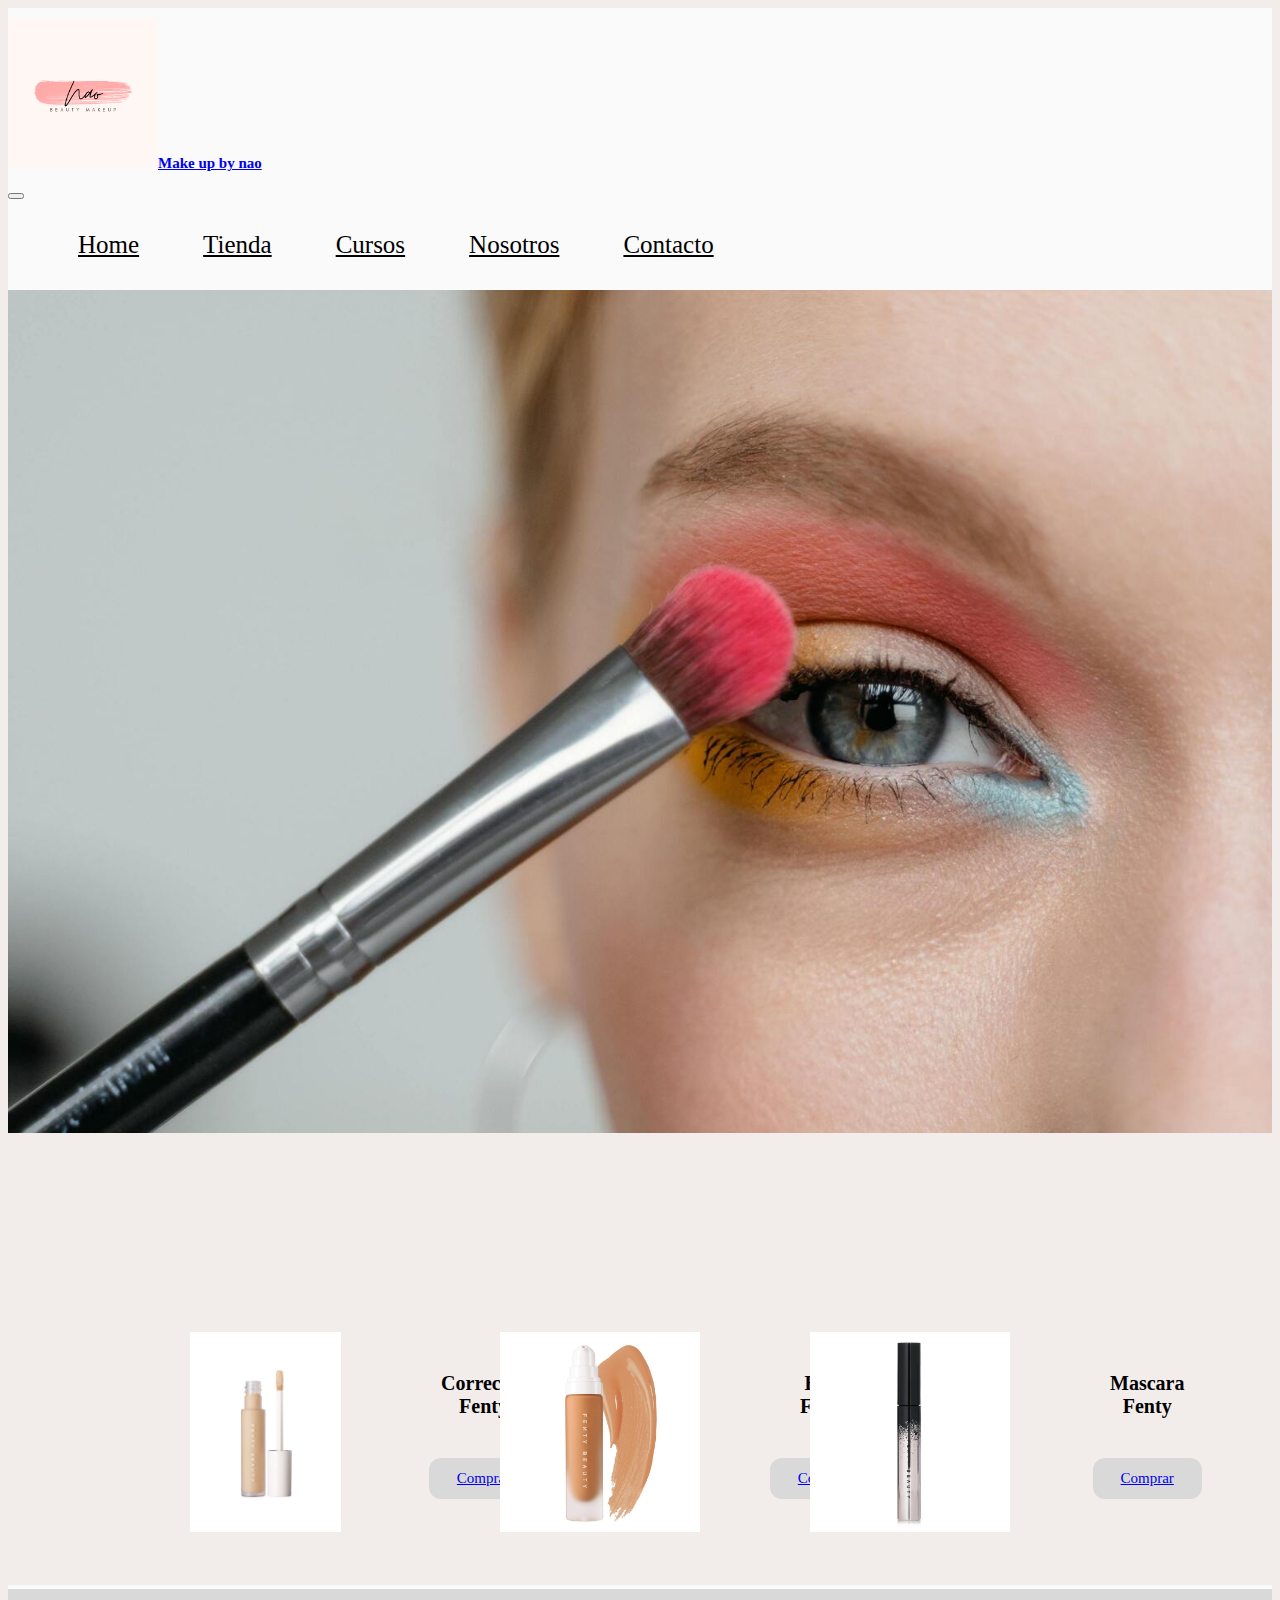
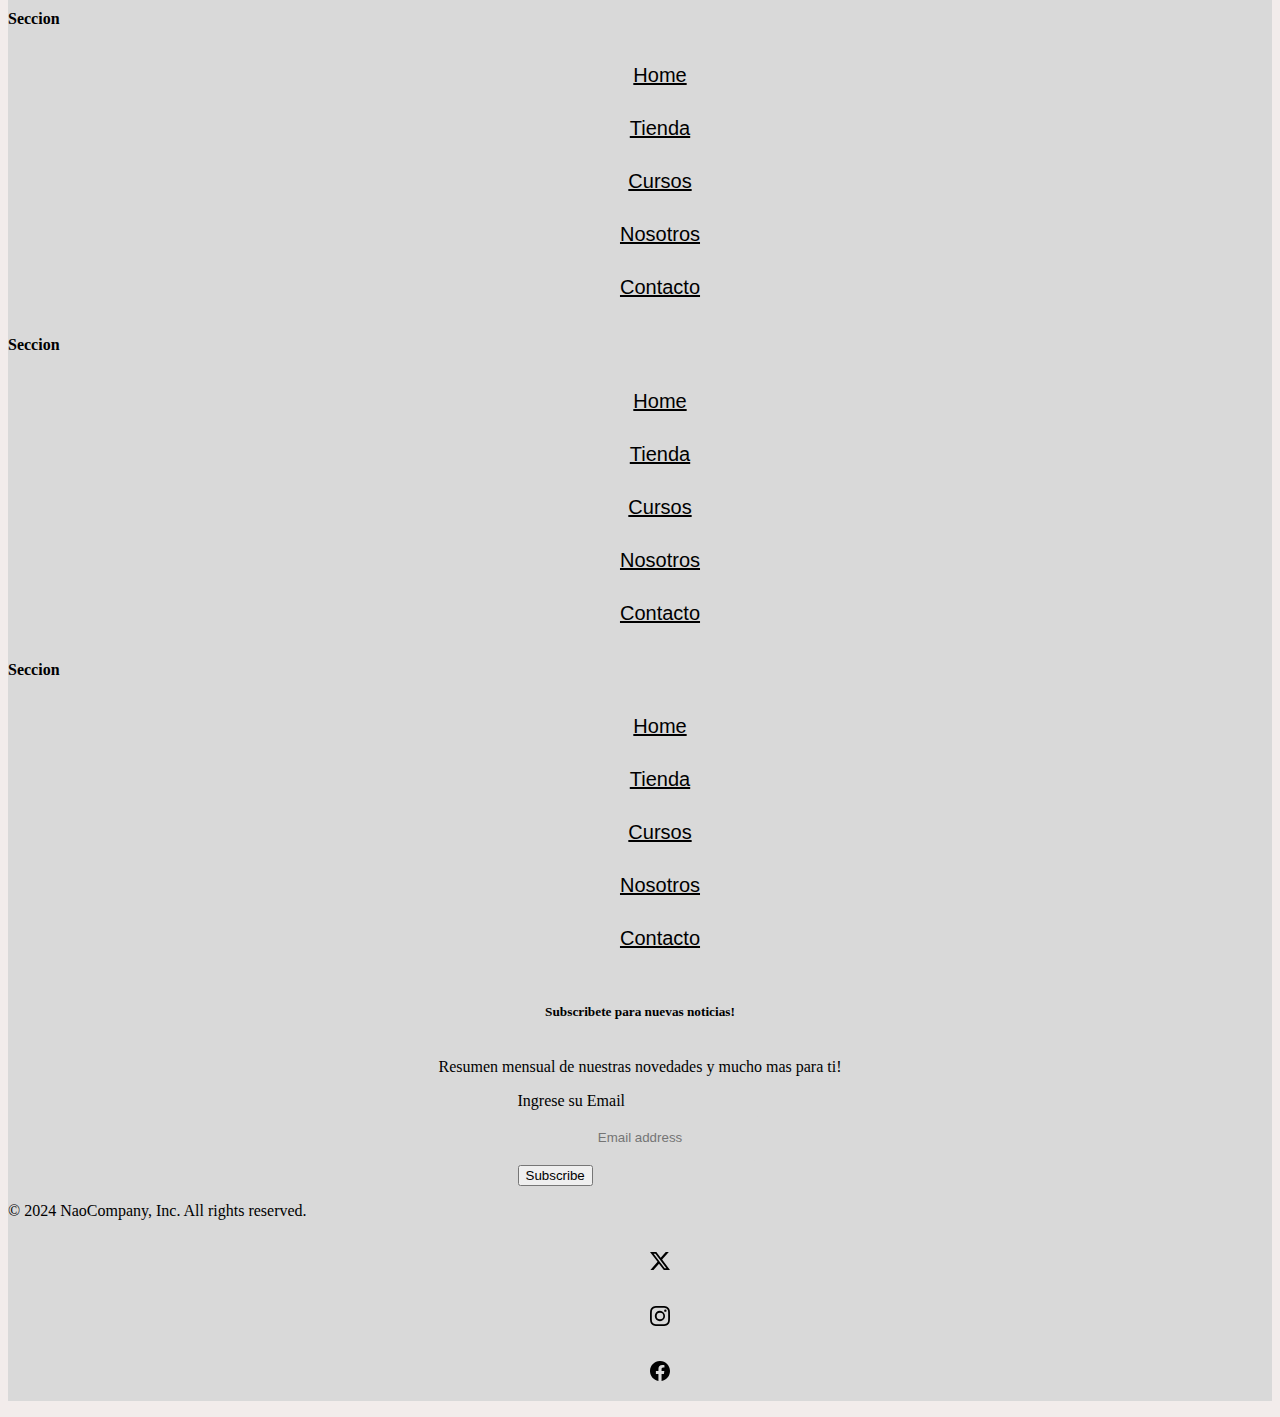
<file: index.html>
<!DOCTYPE html>
<html lang="es">

<head>
    <meta charset="UTF-8">
    <meta name="viewport" content="width=device-width, initial-scale=1.0">
    <meta name="description"
        content="Bienvenidos a nuestra página web de maquillajes importados, el destino perfecto para los amantes del maquillaje que buscan productos exclusivos y de alta calidad. En nuestro sitio, encontrará una amplia selección de marcas internacionales reconocidas,lo mejor en cosméticos importados.">
    <title>Makeup by Nao</title>
    <link rel="shortcut icon" href="assets/logoNao2.png" type="image/x-icon">
    <link href="https://cdn.jsdelivr.net/npm/bootstrap@5.3.2/dist/css/bootstrap.min.css" rel="stylesheet"
        integrity="sha384-T3c6CoIi6uLrA9TneNEoa7RxnatzjcDSCmG1MXxSR1GAsXEV/Dwwykc2MPK8M2HN" crossorigin="anonymous">
    <link href="https://unpkg.com/aos@2.3.1/dist/aos.css" rel="stylesheet">
    <link rel="stylesheet" href="./css/style.css">
</head>

<body>
    <header>
        <nav class="navbar navbar-expand-lg bg-body-tertiary">
            <div class="container-fluid">
                <h1><img class="logoNao" src="assets/logoNao.png"Logo Nao"><a class="navbar-brand" href="#">Make up by nao</a></h1>
                <button class="navbar-toggler" type="button" data-bs-toggle="collapse" data-bs-target="#navbarNav"
                    aria-controls="navbarNav" aria-expanded="false" aria-label="Toggle navigation">
                    <span class="navbar-toggler-icon"></span>
                </button>
                <div class="collapse navbar-collapse" id="navbarNav">
                    <ul class="navbar-nav">
                        <li class="nav-item">
                            <a class="nav-link active" aria-current="page" href="#">Home</a>
                        </li>
                        <li class="nav-item">
                            <a class="nav-link" href="./pages/tienda.html">Tienda</a>
                        </li>
                        <li class="nav-item">
                            <a class="nav-link" href="./pages/cursos.html">Cursos</a>
                        </li>
                        <li class="nav-item">
                            <a class="nav-link" href="./pages/nosotros.html">Nosotros</a>
                        </li>
                        <li class="nav-item">
                            <a class="nav-link" href="./pages/contacto.html">Contacto</a>
                        </li>
                    
                    </ul>
                </div>
            </div>
        </nav>
    </header>
    <!-- Main -->
    <main>
        <div class="card text- h-65 d-inline-block">
            <img src="./assets/maquillaje2.jpg" class="card-img maquillaje" alt="maquillaje">
        </div>

        <h2 data-aos="zoom-in-down">Algunos de nuestros productos</h2>


        <section class="contenedorCards">
            <div class="card One">
                <img src="assets/corrector.jpg" class=" oneImg card-img-top" alt="Corrector Fenty">
                <div class="card-body">
                    <h3 class="card-title">Corrector Fenty</h3>
                    <a href="#" class="btn btn-primary button">Comprar</a>
                </div>
            </div>


            <div class="card One">
                <img src="assets/base.jpg" class=" oneImg card-img-top" alt="Base Fenty">
                <div class="card-body">
                    <h3 class="card-title">Base Fenty</h3>
                    <a href="#" class="btn btn-primary button">Comprar</a>
                </div>
            </div>

            <div class="card One">
                <img src="assets/mascara.jpg" class=" oneImg card-img-top" alt="Mascara Fenty">
                <div class="card-body">
                    <h3 class="card-title">Mascara Fenty</h3>
                    <a href="#" class="btn btn-primary button">Comprar</a>
                </div>
            </div>
        </section>
    </main>
    <!-- footer -->
    <div>
        <footer class="py-5">
            <div class="row">
                <div class="col-6 col-md-2 mb-3">
                    <h4>Seccion</h4>
                    <ul class="nav flex-column">
                        <li class="nav-item mb-2"><a href="#" class="nav-link p-0 text-body-secondary">Home</a></li>
                        <li class="nav-item mb-2"><a href="./pages/tienda.html" class="nav-link p-0 text-body-secondary">Tienda</a>
                        </li>
                        <li class="nav-item mb-2"><a href="./pages/cursos.html" class="nav-link p-0 text-body-secondary">Cursos</a>
                        </li>
                        <li class="nav-item mb-2"><a href="./pages/nosotros.html" class="nav-link p-0 text-body-secondary">Nosotros</a>
                        </li>
                        <li class="nav-item mb-2"><a href="./pages/contacto.html" class="nav-link p-0 text-body-secondary">Contacto</a>
                        </li>
                    </ul>
                </div>

                <div class="col-6 col-md-2 mb-3">
                    <h4>Seccion</h4>
                    <ul class="nav flex-column">
                        <li class="nav-item mb-2"><a href="#" class="nav-link p-0 text-body-secondary">Home</a></li>
                        <li class="nav-item mb-2"><a href="./pages/tienda.html" class="nav-link p-0 text-body-secondary">Tienda</a>
                        </li>
                        <li class="nav-item mb-2"><a href="./pages/cursos.html" class="nav-link p-0 text-body-secondary">Cursos</a>
                        </li>
                        <li class="nav-item mb-2"><a href="./pages/nosotros.html" class="nav-link p-0 text-body-secondary">Nosotros</a>
                        </li>
                        <li class="nav-item mb-2"><a href="./pages/contacto.html" class="nav-link p-0 text-body-secondary">Contacto</a>
                        </li>
                    </ul>
                </div>

                <div class="col-6 col-md-2 mb-3">
                    <h4>Seccion</h4>
                    <ul class="nav flex-column">
                        <li class="nav-item mb-2"><a href="#" class="nav-link p-0 text-body-secondary">Home</a></li>
                        <li class="nav-item mb-2"><a href="./pages/tienda.html" class="nav-link p-0 text-body-secondary">Tienda</a>
                        </li>
                        <li class="nav-item mb-2"><a href="./pages/cursos.html" class="nav-link p-0 text-body-secondary">Cursos</a>
                        </li>
                        <li class="nav-item mb-2"><a href="./pages/nosotros.html" class="nav-link p-0 text-body-secondary">Nosotros</a>
                        </li>
                        <li class="nav-item mb-2"><a href="./pages/contacto.html" class="nav-link p-0 text-body-secondary">Contacto</a>
                        </li>
                    </ul>
                </div>

                <div class="col-md-5 offset-md-1 mb-3">
                    <form>
                        <h5>Subscribete para nuevas noticias!</h5>
                        <p>Resumen mensual de nuestras novedades y mucho mas para ti!</p>
                        <div class="d-flex flex-column flex-sm-row w-100 gap-2">
                            <label for="newsletter1" class="visually-hidden">Ingrese su Email</label>
                            <input id="newsletter1" type="text" class="form-control" placeholder="Email address">
                            <button class="btn btn-primary" type="button">Subscribe</button>
                        </div>
                    </form>
                </div>
            </div>

            <div class="d-flex flex-column flex-sm-row justify-content-between py-4 my-4 border-top">
                <p>&copy; 2024 NaoCompany, Inc. All rights reserved.</p>
                <ul class="list-unstyled d-flex">
                    <li class="ms-3"><a class="link-body-emphasis"  target="_blank" href="https://twitter.com/"><svg
                                xmlns="http://www.w3.org/2000/svg" width="20" height="20" fill="currentColor"
                                class="bi bi-twitter-x" viewBox="0 0 16 16">
                                <path
                                    d="M12.6.75h2.454l-5.36 6.142L16 15.25h-4.937l-3.867-5.07-4.425 5.07H.316l5.733-6.57L0 .75h5.063l3.495 4.633L12.601.75Zm-.86 13.028h1.36L4.323 2.145H2.865z" />
                            </svg></a></li>
                    <li class="ms-3"><a class="link-body-emphasis"  target="_blank" href="https://www.instagram.com/"><svg
                                xmlns="http://www.w3.org/2000/svg" width="20" height="20" fill="currentColor"
                                class="bi bi-instagram" viewBox="0 0 16 16">
                                <path
                                    d="M8 0C5.829 0 5.556.01 4.703.048 3.85.088 3.269.222 2.76.42a3.9 3.9 0 0 0-1.417.923A3.9 3.9 0 0 0 .42 2.76C.222 3.268.087 3.85.048 4.7.01 5.555 0 5.827 0 8.001c0 2.172.01 2.444.048 3.297.04.852.174 1.433.372 1.942.205.526.478.972.923 1.417.444.445.89.719 1.416.923.51.198 1.09.333 1.942.372C5.555 15.99 5.827 16 8 16s2.444-.01 3.298-.048c.851-.04 1.434-.174 1.943-.372a3.9 3.9 0 0 0 1.416-.923c.445-.445.718-.891.923-1.417.197-.509.332-1.09.372-1.942C15.99 10.445 16 10.173 16 8s-.01-2.445-.048-3.299c-.04-.851-.175-1.433-.372-1.941a3.9 3.9 0 0 0-.923-1.417A3.9 3.9 0 0 0 13.24.42c-.51-.198-1.092-.333-1.943-.372C10.443.01 10.172 0 7.998 0zm-.717 1.442h.718c2.136 0 2.389.007 3.232.046.78.035 1.204.166 1.486.275.373.145.64.319.92.599s.453.546.598.92c.11.281.24.705.275 1.485.039.843.047 1.096.047 3.231s-.008 2.389-.047 3.232c-.035.78-.166 1.203-.275 1.485a2.5 2.5 0 0 1-.599.919c-.28.28-.546.453-.92.598-.28.11-.704.24-1.485.276-.843.038-1.096.047-3.232.047s-2.39-.009-3.233-.047c-.78-.036-1.203-.166-1.485-.276a2.5 2.5 0 0 1-.92-.598 2.5 2.5 0 0 1-.6-.92c-.109-.281-.24-.705-.275-1.485-.038-.843-.046-1.096-.046-3.233s.008-2.388.046-3.231c.036-.78.166-1.204.276-1.486.145-.373.319-.64.599-.92s.546-.453.92-.598c.282-.11.705-.24 1.485-.276.738-.034 1.024-.044 2.515-.045zm4.988 1.328a.96.96 0 1 0 0 1.92.96.96 0 0 0 0-1.92m-4.27 1.122a4.109 4.109 0 1 0 0 8.217 4.109 4.109 0 0 0 0-8.217m0 1.441a2.667 2.667 0 1 1 0 5.334 2.667 2.667 0 0 1 0-5.334" />
                            </svg></a></li>
                    <li class="ms-3"><a class="link-body-emphasis" target="_blank" href="https://es-la.facebook.com/"><svg
                                xmlns="http://www.w3.org/2000/svg" width="20" height="20" fill="currentColor"
                                class="bi bi-facebook" viewBox="0 0 16 16">
                                <path
                                    d="M16 8.049c0-4.446-3.582-8.05-8-8.05C3.58 0-.002 3.603-.002 8.05c0 4.017 2.926 7.347 6.75 7.951v-5.625h-2.03V8.05H6.75V6.275c0-2.017 1.195-3.131 3.022-3.131.876 0 1.791.157 1.791.157v1.98h-1.009c-.993 0-1.303.621-1.303 1.258v1.51h2.218l-.354 2.326H9.25V16c3.824-.604 6.75-3.934 6.75-7.951" />
                            </svg></a></li>

                </ul>
            </div>
        </footer>
    <!-- <footer>
        <div class="footer">
            <p>Nao Company 2024</p>
            <div>
                <a target="_blank" href="https://es-la.facebook.com/"><img src="./assets/facebook.png"
                        alt="Logo facebook"></a>
                <a target="_blank" href="https://www.instagram.com/"><img src="./assets/uil_instagram-alt.png"
                        alt="Logo instagram"></a>
                <a target="_blank" href="https://www.tiktok.com/explore"><img src="./assets/logos_tiktok-icon.png"
                        alt="Logo tiktok"></a>
            </div>
        </div>
    </footer> -->
    <script src="https://cdn.jsdelivr.net/npm/bootstrap@5.3.2/dist/js/bootstrap.bundle.min.js"
        integrity="sha384-C6RzsynM9kWDrMNeT87bh95OGNyZPhcTNXj1NW7RuBCsyN/o0jlpcV8Qyq46cDfL"
        crossorigin="anonymous"></script>
    <script src="https://unpkg.com/aos@2.3.1/dist/aos.js"></script>
    <script>
        AOS.init();
    </script>
</body>

</html>
</file>
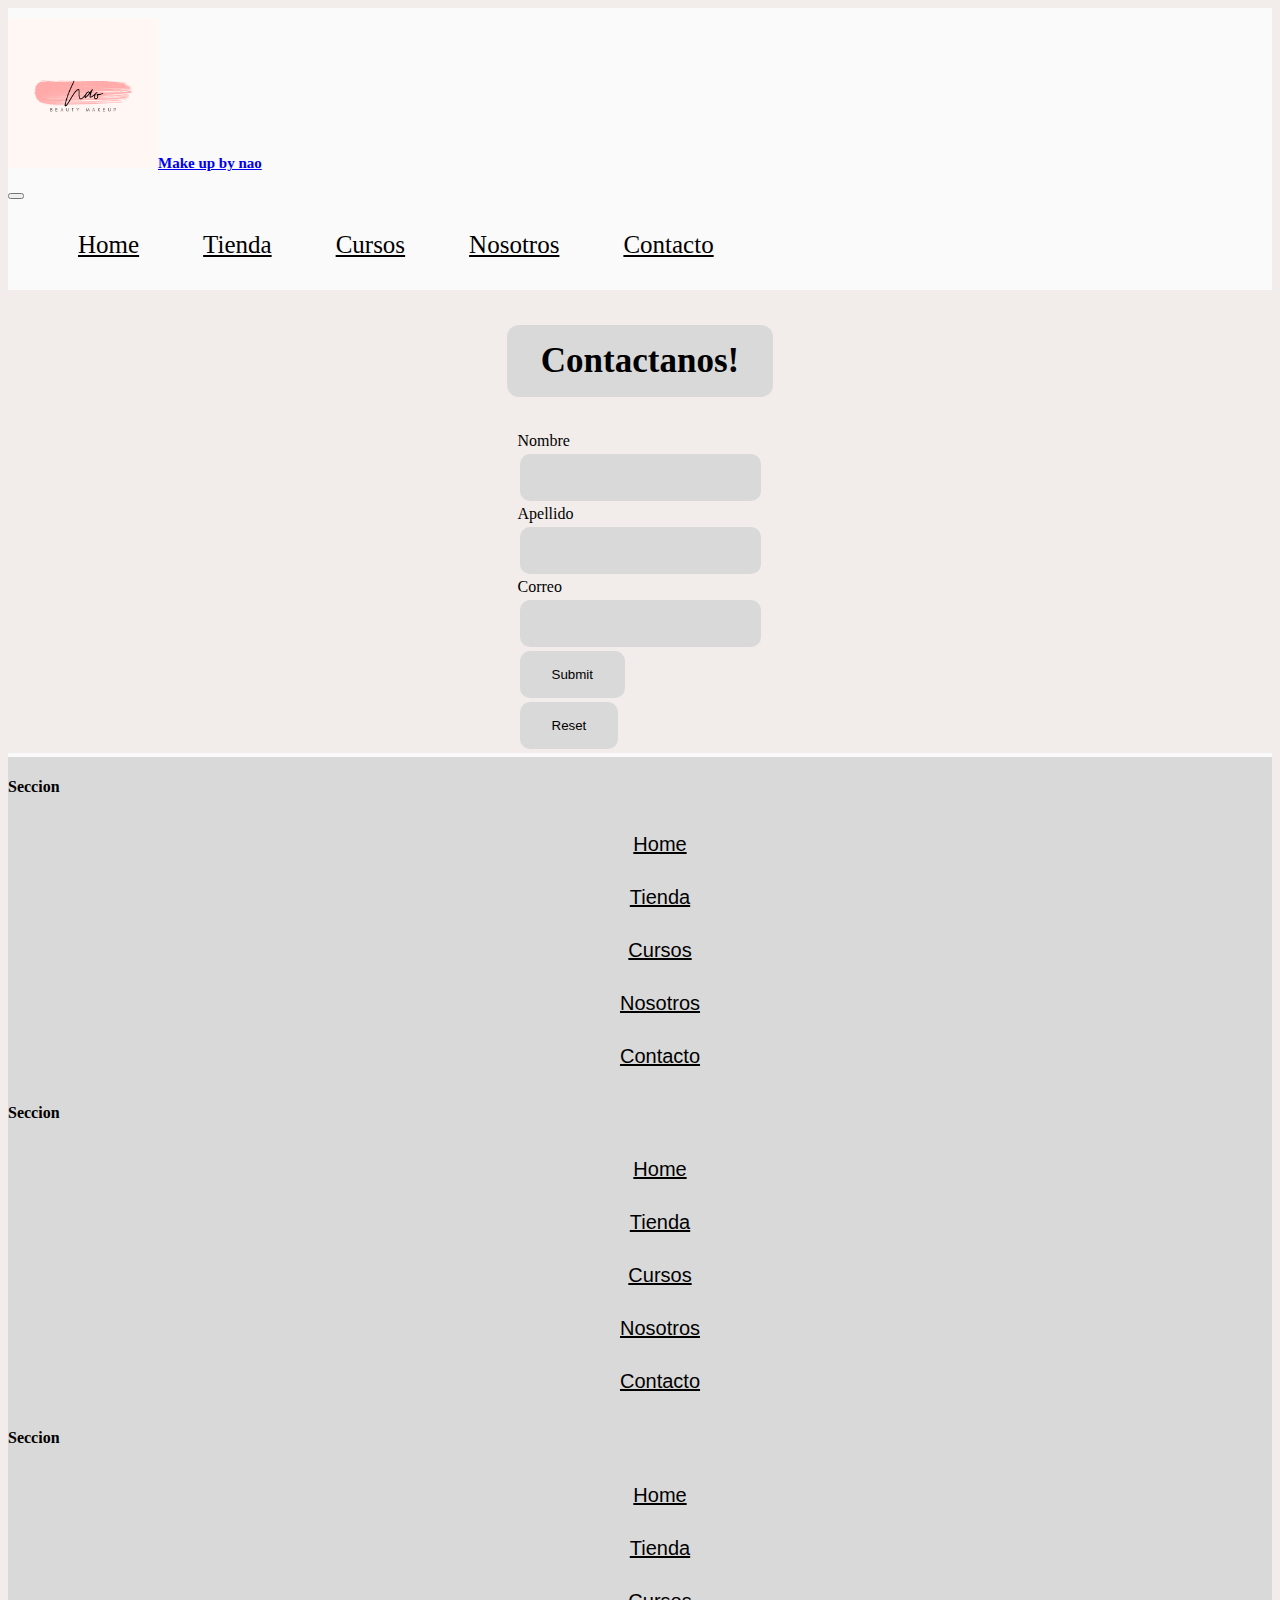
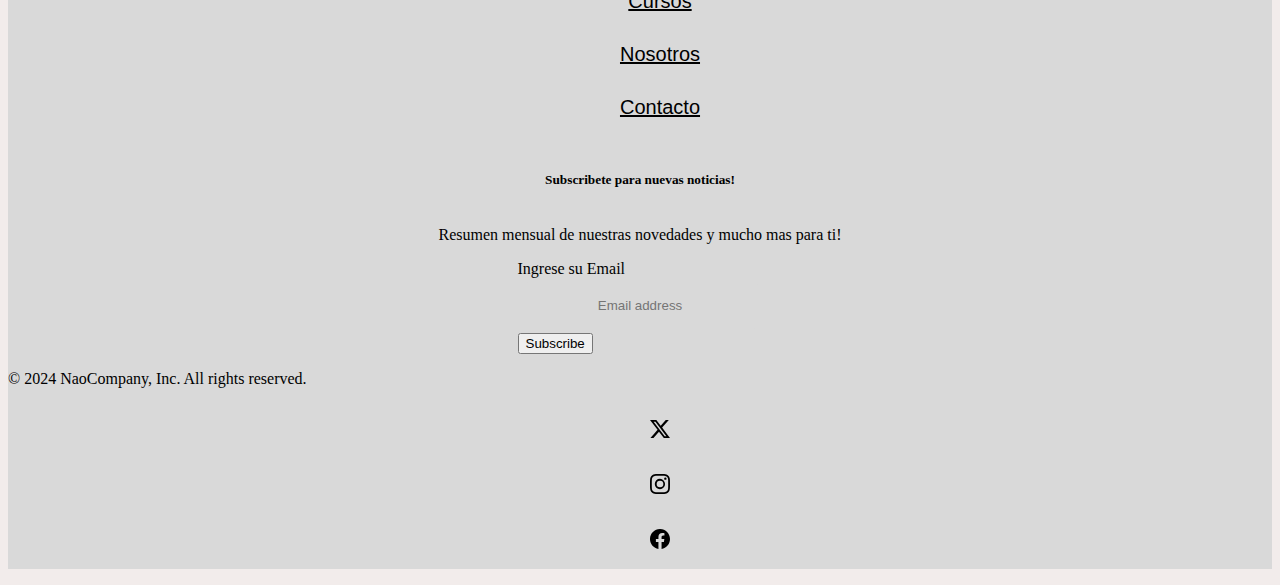
<file: pages/contacto.html>
<!DOCTYPE html>
<html lang="es">

<head>
    <meta charset="UTF-8">
    <meta name="viewport" content="width=device-width, initial-scale=1.0">
    <meta name="description"
        content="Únete a nuestra comunidad de amantes del maquillaje y descubre un mundo de posibilidades para realzar tu belleza.">
    <title> Contacto / Makeup by Nao</title>
    <link rel="shortcut icon" href="../assets/logoNao2.png" type="image/x-icon">
    <link href="https://cdn.jsdelivr.net/npm/bootstrap@5.3.2/dist/css/bootstrap.min.css" rel="stylesheet"
        integrity="sha384-T3c6CoIi6uLrA9TneNEoa7RxnatzjcDSCmG1MXxSR1GAsXEV/Dwwykc2MPK8M2HN" crossorigin="anonymous">
    <link rel="stylesheet" href="../css/style.css">
</head>

<body>
    <header>
        <nav class="navbar navbar-expand-lg bg-body-tertiary">
            <div class="container-fluid">
                <h1><img class="logoNao" src="../assets/logoNao.png"Logo Nao"><a class="navbar-brand" href="../index.html">Make up by nao</a></h1>
                <button class="navbar-toggler" type="button" data-bs-toggle="collapse" data-bs-target="#navbarNav"
                    aria-controls="navbarNav" aria-expanded="false" aria-label="Toggle navigation">
                    <span class="navbar-toggler-icon"></span>
                </button>
                <div class="collapse navbar-collapse" id="navbarNav">
                    <ul class="navbar-nav">
                        <li class="nav-item">
                            <a class="nav-link active" aria-current="page" href="../index.html">Home</a>
                        </li>
                        <li class="nav-item">
                            <a class="nav-link" href="tienda.html">Tienda</a>
                        </li>
                        <li class="nav-item">
                            <a class="nav-link" href="cursos.html">Cursos</a>
                        </li>
                        <li class="nav-item">
                            <a class="nav-link" href="nosotros.html">Nosotros</a>
                        </li>
                        <li class="nav-item">
                            <a class="nav-link" href="contacto.html">Contacto</a>
                        </li>
                    
                    </ul>
                </div>
            </div>
        </nav>
    </header>
    <main>
        <form>
            <h2>Contactanos!</h2>
            <div class="Contacto">
                <label for="Nombre">Nombre</label>
                <input type="text" id="Nombre">

                <label for="Apellido">Apellido</label>
                <input type="text" id="Apellido">


                <label for="Correo electronico">Correo </label>
                <input type="email" id="Correo electronico">





                <input type="submit">
                <input type="reset">
            </div>

        </form>
    </main>
    <div>
        <footer class="py-5">
            <div class="row">
                <div class="col-6 col-md-2 mb-3">
                    <h4>Seccion</h4>
                    <ul class="nav flex-column">
                        <li class="nav-item mb-2"><a href="../index.html" class="nav-link p-0 text-body-secondary">Home</a></li>
                        <li class="nav-item mb-2"><a href="tienda.html" class="nav-link p-0 text-body-secondary">Tienda</a>
                        </li>
                        <li class="nav-item mb-2"><a href="cursos.html" class="nav-link p-0 text-body-secondary">Cursos</a>
                        </li>
                        <li class="nav-item mb-2"><a href="nosotros.html" class="nav-link p-0 text-body-secondary">Nosotros</a>
                        </li>
                        <li class="nav-item mb-2"><a href="contacto.html" class="nav-link p-0 text-body-secondary">Contacto</a>
                        </li>
                    </ul>
                </div>

                <div class="col-6 col-md-2 mb-3">
                    <h4>Seccion</h4>
                    <ul class="nav flex-column">
                        <li class="nav-item mb-2"><a href="../index.html" class="nav-link p-0 text-body-secondary">Home</a></li>
                        <li class="nav-item mb-2"><a href="tienda.html" class="nav-link p-0 text-body-secondary">Tienda</a>
                        </li>
                        <li class="nav-item mb-2"><a href="cursos.html" class="nav-link p-0 text-body-secondary">Cursos</a>
                        </li>
                        <li class="nav-item mb-2"><a href="nosotros.html" class="nav-link p-0 text-body-secondary">Nosotros</a>
                        </li>
                        <li class="nav-item mb-2"><a href="contacto.html" class="nav-link p-0 text-body-secondary">Contacto</a>
                        </li>
                    </ul>
                </div>

                <div class="col-6 col-md-2 mb-3">
                    <h4>Seccion</h4>
                    <ul class="nav flex-column">
                        <li class="nav-item mb-2"><a href="../index.html" class="nav-link p-0 text-body-secondary">Home</a></li>
                        <li class="nav-item mb-2"><a href="tienda.html" class="nav-link p-0 text-body-secondary">Tienda</a>
                        </li>
                        <li class="nav-item mb-2"><a href="cursos.html" class="nav-link p-0 text-body-secondary">Cursos</a>
                        </li>
                        <li class="nav-item mb-2"><a href="nosotros.html" class="nav-link p-0 text-body-secondary">Nosotros</a>
                        </li>
                        <li class="nav-item mb-2"><a href="contacto.html" class="nav-link p-0 text-body-secondary">Contacto</a>
                        </li>
                    </ul>
                </div>

                <div class="col-md-5 offset-md-1 mb-3">
                    <form>
                        <h5>Subscribete para nuevas noticias!</h5>
                        <p>Resumen mensual de nuestras novedades y mucho mas para ti!</p>
                        <div class="d-flex flex-column flex-sm-row w-100 gap-2">
                            <label for="newsletter1" class="visually-hidden">Ingrese su Email</label>
                            <input id="newsletter1" type="text" class="form-control" placeholder="Email address">
                            <button class="btn btn-primary" type="button">Subscribe</button>
                        </div>
                    </form>
                </div>
            </div>

            <div class="d-flex flex-column flex-sm-row justify-content-between py-4 my-4 border-top">
                <p>&copy; 2024 NaoCompany, Inc. All rights reserved.</p>
                <ul class="list-unstyled d-flex">
                    <li class="ms-3"><a class="link-body-emphasis"  target="_blank" href="https://twitter.com/"><svg
                                xmlns="http://www.w3.org/2000/svg" width="20" height="20" fill="currentColor"
                                class="bi bi-twitter-x" viewBox="0 0 16 16">
                                <path
                                    d="M12.6.75h2.454l-5.36 6.142L16 15.25h-4.937l-3.867-5.07-4.425 5.07H.316l5.733-6.57L0 .75h5.063l3.495 4.633L12.601.75Zm-.86 13.028h1.36L4.323 2.145H2.865z" />
                            </svg></a></li>
                    <li class="ms-3"><a class="link-body-emphasis"  target="_blank" href="https://www.instagram.com/"><svg
                                xmlns="http://www.w3.org/2000/svg" width="20" height="20" fill="currentColor"
                                class="bi bi-instagram" viewBox="0 0 16 16">
                                <path
                                    d="M8 0C5.829 0 5.556.01 4.703.048 3.85.088 3.269.222 2.76.42a3.9 3.9 0 0 0-1.417.923A3.9 3.9 0 0 0 .42 2.76C.222 3.268.087 3.85.048 4.7.01 5.555 0 5.827 0 8.001c0 2.172.01 2.444.048 3.297.04.852.174 1.433.372 1.942.205.526.478.972.923 1.417.444.445.89.719 1.416.923.51.198 1.09.333 1.942.372C5.555 15.99 5.827 16 8 16s2.444-.01 3.298-.048c.851-.04 1.434-.174 1.943-.372a3.9 3.9 0 0 0 1.416-.923c.445-.445.718-.891.923-1.417.197-.509.332-1.09.372-1.942C15.99 10.445 16 10.173 16 8s-.01-2.445-.048-3.299c-.04-.851-.175-1.433-.372-1.941a3.9 3.9 0 0 0-.923-1.417A3.9 3.9 0 0 0 13.24.42c-.51-.198-1.092-.333-1.943-.372C10.443.01 10.172 0 7.998 0zm-.717 1.442h.718c2.136 0 2.389.007 3.232.046.78.035 1.204.166 1.486.275.373.145.64.319.92.599s.453.546.598.92c.11.281.24.705.275 1.485.039.843.047 1.096.047 3.231s-.008 2.389-.047 3.232c-.035.78-.166 1.203-.275 1.485a2.5 2.5 0 0 1-.599.919c-.28.28-.546.453-.92.598-.28.11-.704.24-1.485.276-.843.038-1.096.047-3.232.047s-2.39-.009-3.233-.047c-.78-.036-1.203-.166-1.485-.276a2.5 2.5 0 0 1-.92-.598 2.5 2.5 0 0 1-.6-.92c-.109-.281-.24-.705-.275-1.485-.038-.843-.046-1.096-.046-3.233s.008-2.388.046-3.231c.036-.78.166-1.204.276-1.486.145-.373.319-.64.599-.92s.546-.453.92-.598c.282-.11.705-.24 1.485-.276.738-.034 1.024-.044 2.515-.045zm4.988 1.328a.96.96 0 1 0 0 1.92.96.96 0 0 0 0-1.92m-4.27 1.122a4.109 4.109 0 1 0 0 8.217 4.109 4.109 0 0 0 0-8.217m0 1.441a2.667 2.667 0 1 1 0 5.334 2.667 2.667 0 0 1 0-5.334" />
                            </svg></a></li>
                    <li class="ms-3"><a class="link-body-emphasis" target="_blank" href="https://es-la.facebook.com/"><svg
                                xmlns="http://www.w3.org/2000/svg" width="20" height="20" fill="currentColor"
                                class="bi bi-facebook" viewBox="0 0 16 16">
                                <path
                                    d="M16 8.049c0-4.446-3.582-8.05-8-8.05C3.58 0-.002 3.603-.002 8.05c0 4.017 2.926 7.347 6.75 7.951v-5.625h-2.03V8.05H6.75V6.275c0-2.017 1.195-3.131 3.022-3.131.876 0 1.791.157 1.791.157v1.98h-1.009c-.993 0-1.303.621-1.303 1.258v1.51h2.218l-.354 2.326H9.25V16c3.824-.604 6.75-3.934 6.75-7.951" />
                            </svg></a></li>

                </ul>
            </div>
        </footer>
    <script src="https://cdn.jsdelivr.net/npm/bootstrap@5.3.2/dist/js/bootstrap.bundle.min.js"
        integrity="sha384-C6RzsynM9kWDrMNeT87bh95OGNyZPhcTNXj1NW7RuBCsyN/o0jlpcV8Qyq46cDfL"
        crossorigin="anonymous"></script>
</body>

</html>
</file>
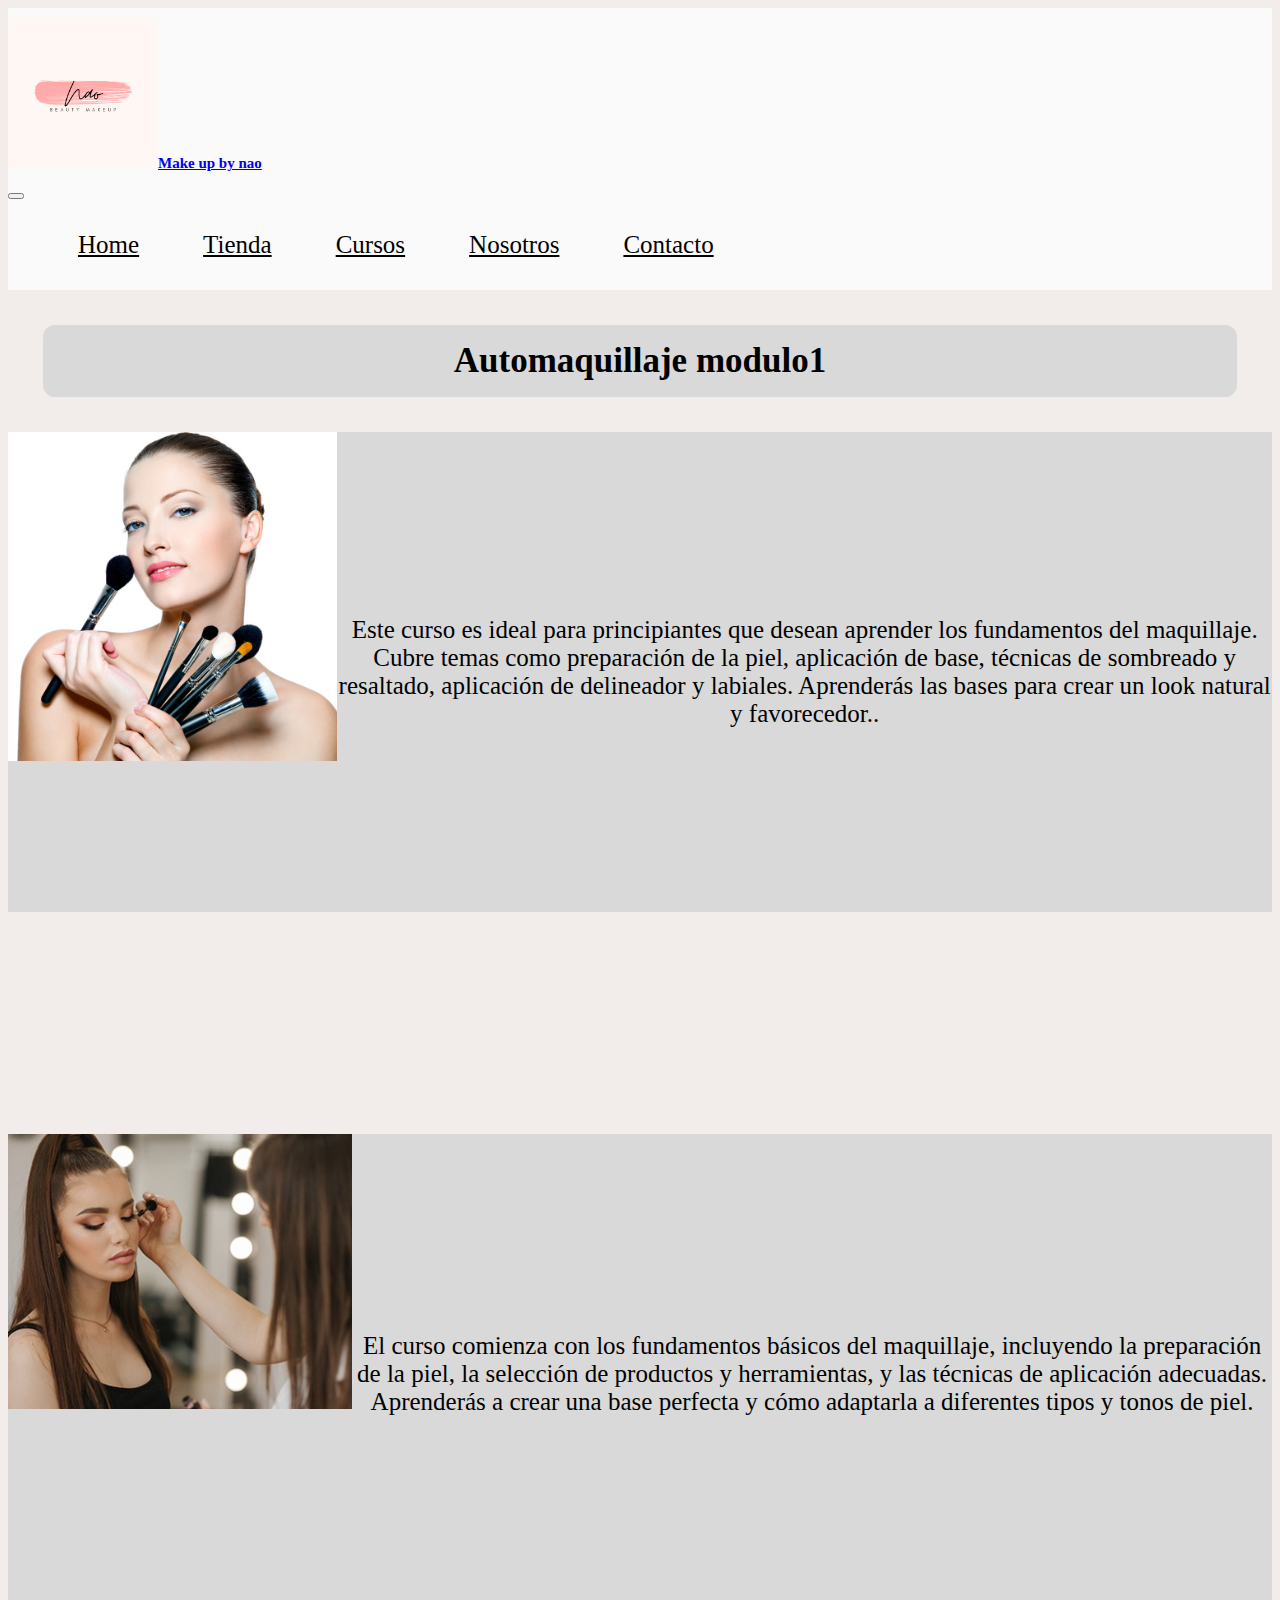
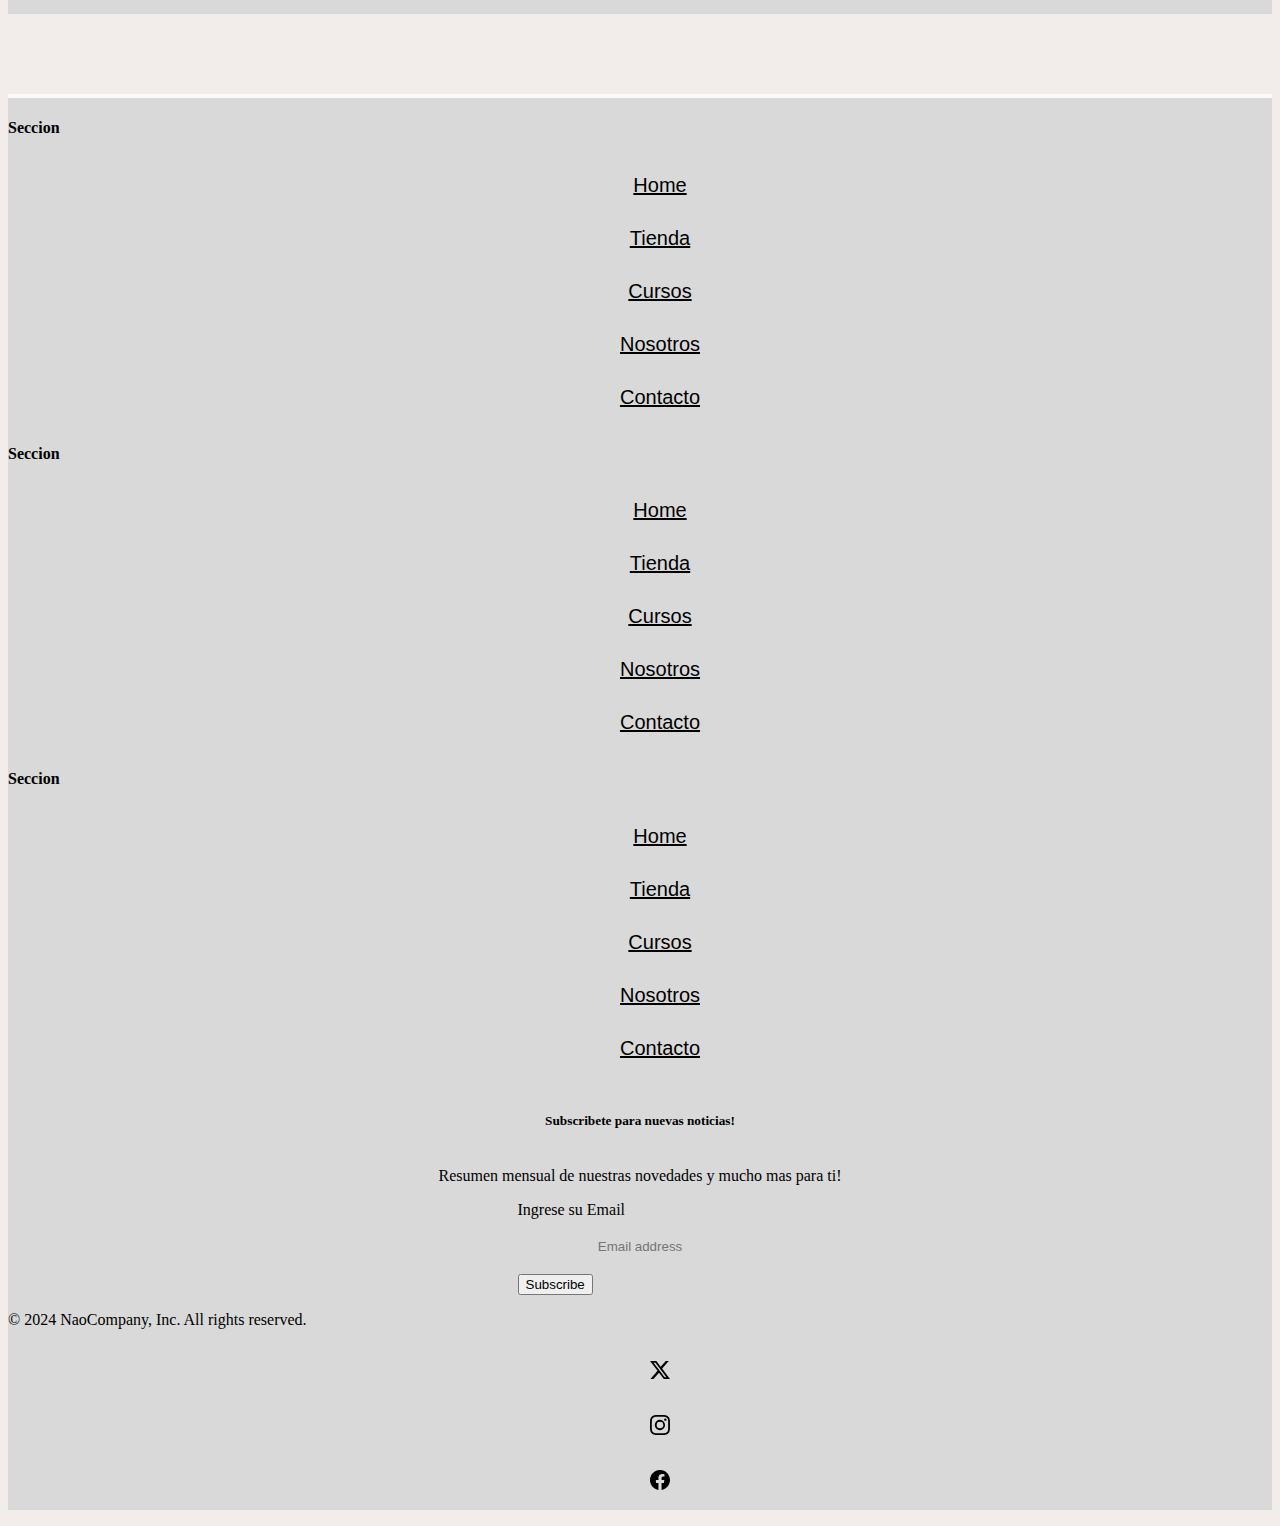
<file: pages/cursos.html>
<!DOCTYPE html>
<html lang="es">

<head>
    <meta charset="UTF-8">
    <meta name="viewport" content="width=device-width, initial-scale=1.0">
    <meta name="description" content="Inscribite a nuestros cursos y aprenderas las tendencias del maquillaje!">
    <title>Cursos / Makeup by Nao</title>
    <link rel="shortcut icon" href="../assets/logoNao2.png" type="image/x-icon">
    <link href="https://cdn.jsdelivr.net/npm/bootstrap@5.3.2/dist/css/bootstrap.min.css" rel="stylesheet"
        integrity="sha384-T3c6CoIi6uLrA9TneNEoa7RxnatzjcDSCmG1MXxSR1GAsXEV/Dwwykc2MPK8M2HN" crossorigin="anonymous">
    <link rel="stylesheet" href="../css/style.css">
    <link href="https://unpkg.com/aos@2.3.1/dist/aos.css" rel="stylesheet">
</head>

<body>
    <header>
        <nav class="navbar navbar-expand-lg bg-body-tertiary">
            <div class="container-fluid">
                <h1><img class="logoNao" src="../assets/logoNao.png"Logo Nao"><a class="navbar-brand" href="../index.html">Make up by nao</a></h1>
                <button class="navbar-toggler" type="button" data-bs-toggle="collapse" data-bs-target="#navbarNav"
                    aria-controls="navbarNav" aria-expanded="false" aria-label="Toggle navigation">
                    <span class="navbar-toggler-icon"></span>
                </button>
                <div class="collapse navbar-collapse" id="navbarNav">
                    <ul class="navbar-nav">
                        <li class="nav-item">
                            <a class="nav-link active" aria-current="page" href="../index.html">Home</a>
                        </li>
                        <li class="nav-item">
                            <a class="nav-link" href="tienda.html">Tienda</a>
                        </li>
                        <li class="nav-item">
                            <a class="nav-link" href="cursos.html">Cursos</a>
                        </li>
                        <li class="nav-item">
                            <a class="nav-link" href="nosotros.html">Nosotros</a>
                        </li>
                        <li class="nav-item">
                            <a class="nav-link" href="contacto.html">Contacto</a>
                        </li>
                    
                    </ul>
                </div>
            </div>
        </nav>
    </header>
    <main>

        <section class="autoMaquilllaje">

            <article class="contenedorMaquillaje">
                <h2 data-aos="fade-right" data-aos-offset="300" data-aos-easing="ease-in-sine">Automaquillaje modulo1
                </h2>
                <div class="contenedorMaquillaje1">
                    <div class="imagen">

                    </div>
                    <div class="texto">
                        <p> Este curso es ideal para principiantes que desean aprender los fundamentos del maquillaje.
                            Cubre temas como preparación de la piel, aplicación de base, técnicas de sombreado y
                            resaltado, aplicación de delineador y labiales. Aprenderás las bases para crear un look
                            natural y favorecedor..</p>
                    </div>
                </div>
            </article>


            <article class="contenedorMaquillaje">
                <h2 data-aos="fade-right" data-aos-offset="300" data-aos-easing="ease-in-sine">maquillaje social modulo
                    1</h2>
                <div class="contenedorMaquillaje1">
                    <div class="imagen2">

                    </div>
                    <div class="texto">
                        <p>El curso comienza con los fundamentos básicos del maquillaje, incluyendo la preparación de la
                            piel, la selección de productos y herramientas, y las técnicas de aplicación adecuadas.
                            Aprenderás a crear una base perfecta y cómo adaptarla a diferentes tipos y tonos de piel.
                        </p>
                    </div>
                </div>
            </article>
        </section>


    </main>
    <div>
        <footer class="py-5">
            <div class="row">
                <div class="col-6 col-md-2 mb-3">
                    <h4>Seccion</h4>
                    <ul class="nav flex-column">
                        <li class="nav-item mb-2"><a href="../index.html" class="nav-link p-0 text-body-secondary">Home</a></li>
                        <li class="nav-item mb-2"><a href="tienda.html" class="nav-link p-0 text-body-secondary">Tienda</a>
                        </li>
                        <li class="nav-item mb-2"><a href="cursos.html" class="nav-link p-0 text-body-secondary">Cursos</a>
                        </li>
                        <li class="nav-item mb-2"><a href="nosotros.html" class="nav-link p-0 text-body-secondary">Nosotros</a>
                        </li>
                        <li class="nav-item mb-2"><a href="contacto.html" class="nav-link p-0 text-body-secondary">Contacto</a>
                        </li>
                    </ul>
                </div>

                <div class="col-6 col-md-2 mb-3">
                    <h4>Seccion</h4>
                    <ul class="nav flex-column">
                        <li class="nav-item mb-2"><a href="../index.html" class="nav-link p-0 text-body-secondary">Home</a></li>
                        <li class="nav-item mb-2"><a href="tienda.html" class="nav-link p-0 text-body-secondary">Tienda</a>
                        </li>
                        <li class="nav-item mb-2"><a href="cursos.html" class="nav-link p-0 text-body-secondary">Cursos</a>
                        </li>
                        <li class="nav-item mb-2"><a href="nosotros.html" class="nav-link p-0 text-body-secondary">Nosotros</a>
                        </li>
                        <li class="nav-item mb-2"><a href="contacto.html" class="nav-link p-0 text-body-secondary">Contacto</a>
                        </li>
                    </ul>
                </div>

                <div class="col-6 col-md-2 mb-3">
                    <h4>Seccion</h4>
                    <ul class="nav flex-column">
                        <li class="nav-item mb-2"><a href="../index.html" class="nav-link p-0 text-body-secondary">Home</a></li>
                        <li class="nav-item mb-2"><a href="tienda.html" class="nav-link p-0 text-body-secondary">Tienda</a>
                        </li>
                        <li class="nav-item mb-2"><a href="cursos.html" class="nav-link p-0 text-body-secondary">Cursos</a>
                        </li>
                        <li class="nav-item mb-2"><a href="nosotros.html" class="nav-link p-0 text-body-secondary">Nosotros</a>
                        </li>
                        <li class="nav-item mb-2"><a href="contacto.html" class="nav-link p-0 text-body-secondary">Contacto</a>
                        </li>
                    </ul>
                </div>

                <div class="col-md-5 offset-md-1 mb-3">
                    <form>
                        <h5>Subscribete para nuevas noticias!</h5>
                        <p>Resumen mensual de nuestras novedades y mucho mas para ti!</p>
                        <div class="d-flex flex-column flex-sm-row w-100 gap-2">
                            <label for="newsletter1" class="visually-hidden">Ingrese su Email</label>
                            <input id="newsletter1" type="text" class="form-control" placeholder="Email address">
                            <button class="btn btn-primary" type="button">Subscribe</button>
                        </div>
                    </form>
                </div>
            </div>

            <div class="d-flex flex-column flex-sm-row justify-content-between py-4 my-4 border-top">
                <p>&copy; 2024 NaoCompany, Inc. All rights reserved.</p>
                <ul class="list-unstyled d-flex">
                    <li class="ms-3"><a class="link-body-emphasis"  target="_blank" href="https://twitter.com/"><svg
                                xmlns="http://www.w3.org/2000/svg" width="20" height="20" fill="currentColor"
                                class="bi bi-twitter-x" viewBox="0 0 16 16">
                                <path
                                    d="M12.6.75h2.454l-5.36 6.142L16 15.25h-4.937l-3.867-5.07-4.425 5.07H.316l5.733-6.57L0 .75h5.063l3.495 4.633L12.601.75Zm-.86 13.028h1.36L4.323 2.145H2.865z" />
                            </svg></a></li>
                    <li class="ms-3"><a class="link-body-emphasis"  target="_blank" href="https://www.instagram.com/"><svg
                                xmlns="http://www.w3.org/2000/svg" width="20" height="20" fill="currentColor"
                                class="bi bi-instagram" viewBox="0 0 16 16">
                                <path
                                    d="M8 0C5.829 0 5.556.01 4.703.048 3.85.088 3.269.222 2.76.42a3.9 3.9 0 0 0-1.417.923A3.9 3.9 0 0 0 .42 2.76C.222 3.268.087 3.85.048 4.7.01 5.555 0 5.827 0 8.001c0 2.172.01 2.444.048 3.297.04.852.174 1.433.372 1.942.205.526.478.972.923 1.417.444.445.89.719 1.416.923.51.198 1.09.333 1.942.372C5.555 15.99 5.827 16 8 16s2.444-.01 3.298-.048c.851-.04 1.434-.174 1.943-.372a3.9 3.9 0 0 0 1.416-.923c.445-.445.718-.891.923-1.417.197-.509.332-1.09.372-1.942C15.99 10.445 16 10.173 16 8s-.01-2.445-.048-3.299c-.04-.851-.175-1.433-.372-1.941a3.9 3.9 0 0 0-.923-1.417A3.9 3.9 0 0 0 13.24.42c-.51-.198-1.092-.333-1.943-.372C10.443.01 10.172 0 7.998 0zm-.717 1.442h.718c2.136 0 2.389.007 3.232.046.78.035 1.204.166 1.486.275.373.145.64.319.92.599s.453.546.598.92c.11.281.24.705.275 1.485.039.843.047 1.096.047 3.231s-.008 2.389-.047 3.232c-.035.78-.166 1.203-.275 1.485a2.5 2.5 0 0 1-.599.919c-.28.28-.546.453-.92.598-.28.11-.704.24-1.485.276-.843.038-1.096.047-3.232.047s-2.39-.009-3.233-.047c-.78-.036-1.203-.166-1.485-.276a2.5 2.5 0 0 1-.92-.598 2.5 2.5 0 0 1-.6-.92c-.109-.281-.24-.705-.275-1.485-.038-.843-.046-1.096-.046-3.233s.008-2.388.046-3.231c.036-.78.166-1.204.276-1.486.145-.373.319-.64.599-.92s.546-.453.92-.598c.282-.11.705-.24 1.485-.276.738-.034 1.024-.044 2.515-.045zm4.988 1.328a.96.96 0 1 0 0 1.92.96.96 0 0 0 0-1.92m-4.27 1.122a4.109 4.109 0 1 0 0 8.217 4.109 4.109 0 0 0 0-8.217m0 1.441a2.667 2.667 0 1 1 0 5.334 2.667 2.667 0 0 1 0-5.334" />
                            </svg></a></li>
                    <li class="ms-3"><a class="link-body-emphasis" target="_blank" href="https://es-la.facebook.com/"><svg
                                xmlns="http://www.w3.org/2000/svg" width="20" height="20" fill="currentColor"
                                class="bi bi-facebook" viewBox="0 0 16 16">
                                <path
                                    d="M16 8.049c0-4.446-3.582-8.05-8-8.05C3.58 0-.002 3.603-.002 8.05c0 4.017 2.926 7.347 6.75 7.951v-5.625h-2.03V8.05H6.75V6.275c0-2.017 1.195-3.131 3.022-3.131.876 0 1.791.157 1.791.157v1.98h-1.009c-.993 0-1.303.621-1.303 1.258v1.51h2.218l-.354 2.326H9.25V16c3.824-.604 6.75-3.934 6.75-7.951" />
                            </svg></a></li>

                </ul>
            </div>
        </footer>
    <script src="https://cdn.jsdelivr.net/npm/bootstrap@5.3.2/dist/js/bootstrap.bundle.min.js"
        integrity="sha384-C6RzsynM9kWDrMNeT87bh95OGNyZPhcTNXj1NW7RuBCsyN/o0jlpcV8Qyq46cDfL"
        crossorigin="anonymous"></script>


    <script src="https://unpkg.com/aos@2.3.1/dist/aos.js"></script>
    <script>
        AOS.init();
    </script>
</body>


</html>
</file>
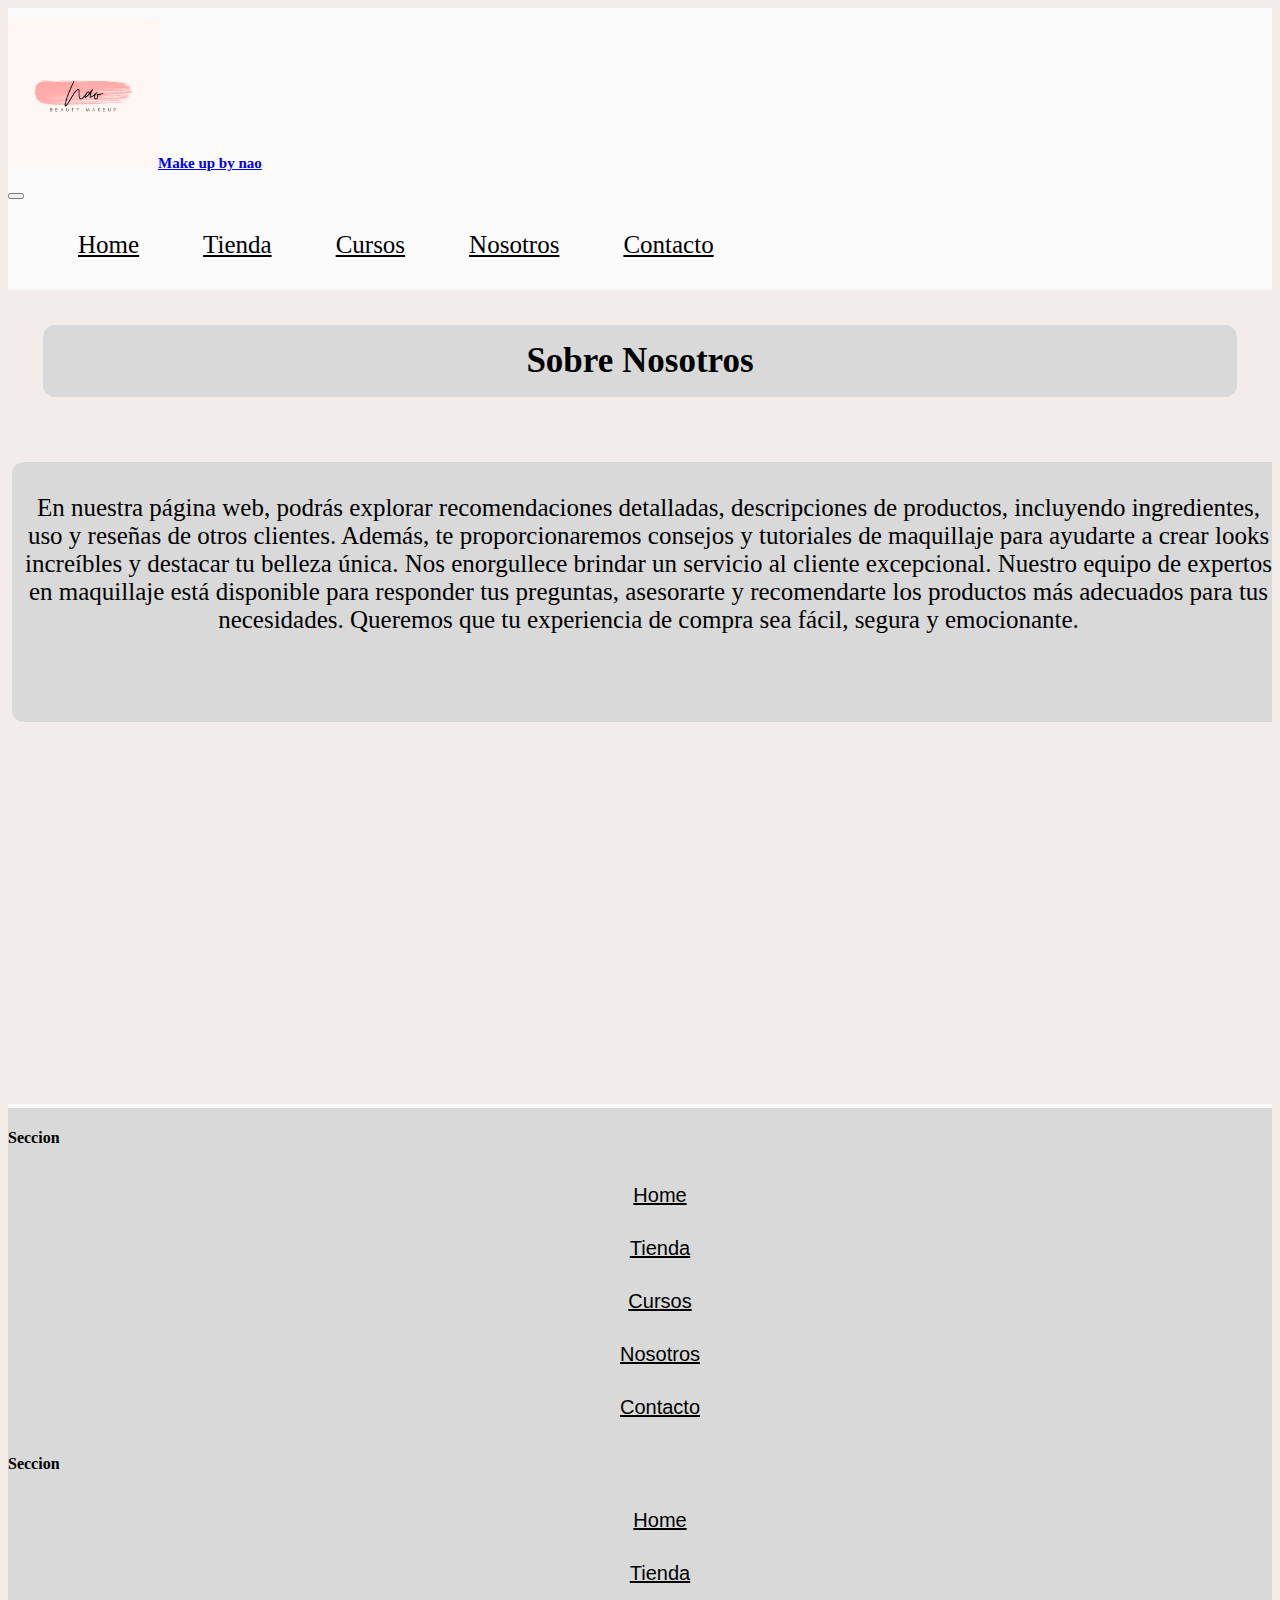
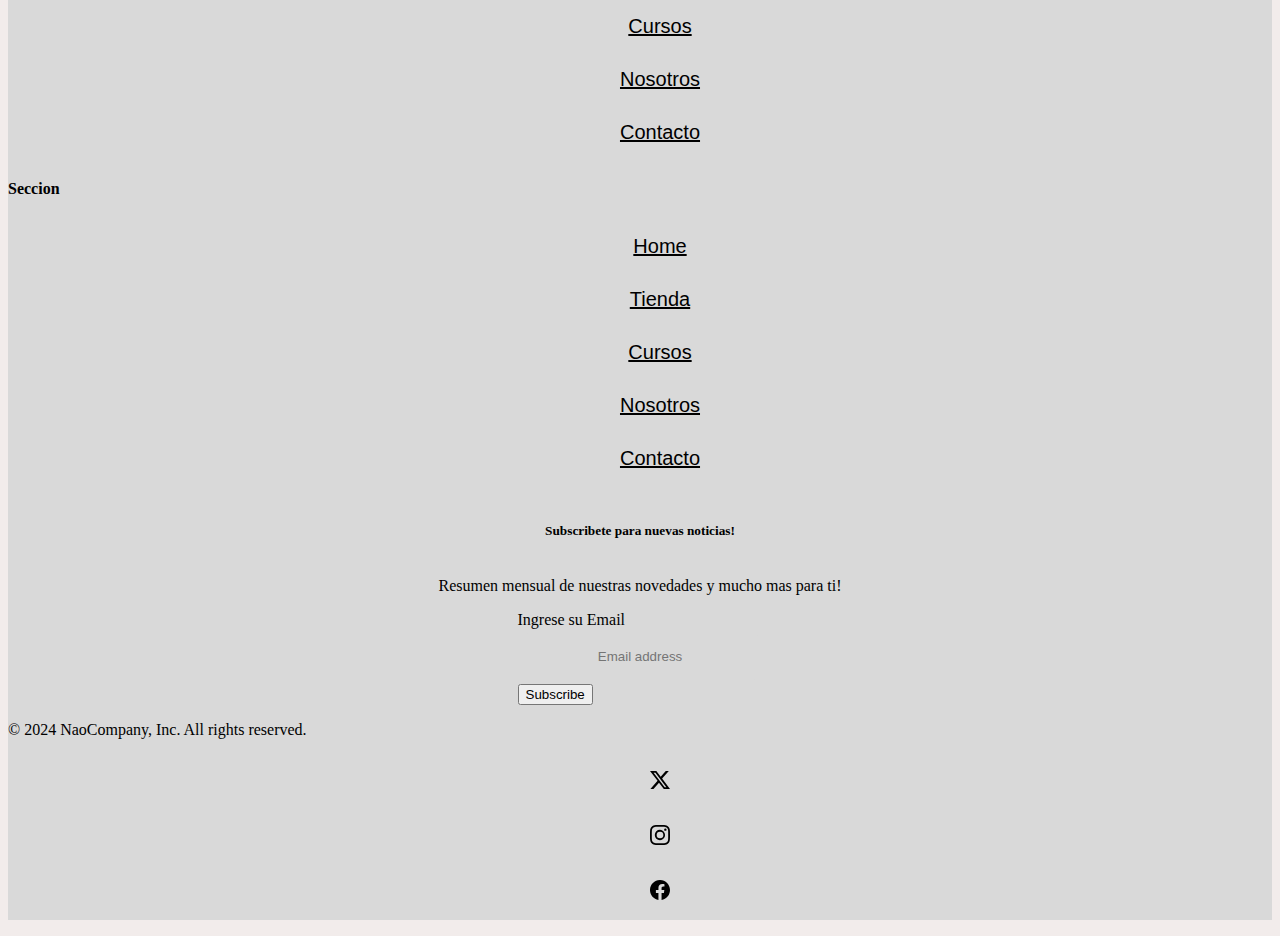
<file: pages/nosotros.html>
<!DOCTYPE html>
<html lang="es">

<head>
    <meta charset="UTF-8">
    <meta name="viewport" content="width=device-width, initial-scale=1.0">
    <meta name="description"
        content="si estas buscando un producto icónico de una marca de renombre o desees explorar nuevos lanzamientos exclusivos, nuestra página web de maquillajes importados es tu destino definitivo.">
    <title>Nosotros / Makeup by Nao</title>
    <link rel="shortcut icon" href="../assets/logoNao2.png" type="image/x-icon">
    <link href="https://cdn.jsdelivr.net/npm/bootstrap@5.3.2/dist/css/bootstrap.min.css" rel="stylesheet"
        integrity="sha384-T3c6CoIi6uLrA9TneNEoa7RxnatzjcDSCmG1MXxSR1GAsXEV/Dwwykc2MPK8M2HN" crossorigin="anonymous">
    <link rel="stylesheet" href="../css/style.css">
    <link href="https://unpkg.com/aos@2.3.1/dist/aos.css" rel="stylesheet">
</head>

<body>
    <header>
        <nav class="navbar navbar-expand-lg bg-body-tertiary">
            <div class="container-fluid">
                <h1><img class="logoNao" src="../assets/logoNao.png"Logo Nao"><a class="navbar-brand" href="../index.html">Make up by nao</a></h1>
                <button class="navbar-toggler" type="button" data-bs-toggle="collapse" data-bs-target="#navbarNav"
                    aria-controls="navbarNav" aria-expanded="false" aria-label="Toggle navigation">
                    <span class="navbar-toggler-icon"></span>
                </button>
                <div class="collapse navbar-collapse" id="navbarNav">
                    <ul class="navbar-nav">
                        <li class="nav-item">
                            <a class="nav-link active" aria-current="page" href="../index.html">Home</a>
                        </li>
                        <li class="nav-item">
                            <a class="nav-link" href="tienda.html">Tienda</a>
                        </li>
                        <li class="nav-item">
                            <a class="nav-link" href="cursos.html">Cursos</a>
                        </li>
                        <li class="nav-item">
                            <a class="nav-link" href="nosotros.html">Nosotros</a>
                        </li>
                        <li class="nav-item">
                            <a class="nav-link" href="contacto.html">Contacto</a>
                        </li>
                    
                    </ul>
                </div>
            </div>
        </nav>
    </header>
    <main>
        <h2 data-aos="fade-right" data-aos-offset="300" data-aos-easing="ease-in-sine">Sobre Nosotros</h2>
        <div class="contenedorNosotros">
            <p>En nuestra página web, podrás explorar recomendaciones detalladas, descripciones de productos, incluyendo
                ingredientes, uso y reseñas de otros clientes. Además, te proporcionaremos consejos y tutoriales de
                maquillaje para ayudarte a crear looks increíbles y destacar tu belleza única.
                Nos enorgullece brindar un servicio al cliente excepcional. Nuestro equipo de expertos en maquillaje
                está disponible para responder tus preguntas, asesorarte y recomendarte los productos más adecuados para
                tus necesidades. Queremos que tu experiencia de compra sea fácil, segura y emocionante.</p>
        </div>
        <h2 data-aos="fade-right" data-aos-offset="300" data-aos-easing="ease-in-sine">Donde encontrarnos?</h2>
        <div class="maps">
            <iframe class="maps1"
                src="https://www.google.com/maps/embed?pb=!1m18!1m12!1m3!1d13139.525241241776!2d-58.44602344340937!3d-34.58186965084083!2m3!1f0!2f0!3f0!3m2!1i1024!2i768!4f13.1!3m3!1m2!1s0x95bcb5924702e2d1%3A0x70b075b79ca9b53e!2sPalermo%20Hollywood%2C%20CABA!5e0!3m2!1ses-419!2sar!4v1702419835799!5m2!1ses-419!2sar"
                width="600" height="450" style="border:0;" allowfullscreen="" loading="lazy"
                referrerpolicy="no-referrer-when-downgrade"></iframe>
            <iframe class="maps2"
                src="https://www.google.com/maps/embed?pb=!1m18!1m12!1m3!1d26269.017830578312!2d-58.37286845830953!3d-34.61358659899391!2m3!1f0!2f0!3f0!3m2!1i1024!2i768!4f13.1!3m3!1m2!1s0x95a334d9c2d70389%3A0xe7b5e9ee316678f!2sPuerto%20Madero%2C%20CABA!5e0!3m2!1ses-419!2sar!4v1702420076118!5m2!1ses-419!2sar"
                width="600" height="450" style="border:0;" allowfullscreen="" loading="lazy"
                referrerpolicy="no-referrer-when-downgrade"></iframe>
        </div>
    </main>
    <div>
        <footer class="py-5">
            <div class="row">
                <div class="col-6 col-md-2 mb-3">
                    <h4>Seccion</h4>
                    <ul class="nav flex-column">
                        <li class="nav-item mb-2"><a href="../index.html" class="nav-link p-0 text-body-secondary">Home</a></li>
                        <li class="nav-item mb-2"><a href="tienda.html" class="nav-link p-0 text-body-secondary">Tienda</a>
                        </li>
                        <li class="nav-item mb-2"><a href="cursos.html" class="nav-link p-0 text-body-secondary">Cursos</a>
                        </li>
                        <li class="nav-item mb-2"><a href="nosotros.html" class="nav-link p-0 text-body-secondary">Nosotros</a>
                        </li>
                        <li class="nav-item mb-2"><a href="contacto.html" class="nav-link p-0 text-body-secondary">Contacto</a>
                        </li>
                    </ul>
                </div>

                <div class="col-6 col-md-2 mb-3">
                    <h4>Seccion</h4>
                    <ul class="nav flex-column">
                        <li class="nav-item mb-2"><a href="../index.html" class="nav-link p-0 text-body-secondary">Home</a></li>
                        <li class="nav-item mb-2"><a href="tienda.html" class="nav-link p-0 text-body-secondary">Tienda</a>
                        </li>
                        <li class="nav-item mb-2"><a href="cursos.html" class="nav-link p-0 text-body-secondary">Cursos</a>
                        </li>
                        <li class="nav-item mb-2"><a href="nosotros.html" class="nav-link p-0 text-body-secondary">Nosotros</a>
                        </li>
                        <li class="nav-item mb-2"><a href="contacto.html" class="nav-link p-0 text-body-secondary">Contacto</a>
                        </li>
                    </ul>
                </div>

                <div class="col-6 col-md-2 mb-3">
                    <h4>Seccion</h4>
                    <ul class="nav flex-column">
                        <li class="nav-item mb-2"><a href="../index.html" class="nav-link p-0 text-body-secondary">Home</a></li>
                        <li class="nav-item mb-2"><a href="tienda.html" class="nav-link p-0 text-body-secondary">Tienda</a>
                        </li>
                        <li class="nav-item mb-2"><a href="cursos.html" class="nav-link p-0 text-body-secondary">Cursos</a>
                        </li>
                        <li class="nav-item mb-2"><a href="nosotros.html" class="nav-link p-0 text-body-secondary">Nosotros</a>
                        </li>
                        <li class="nav-item mb-2"><a href="contacto.html" class="nav-link p-0 text-body-secondary">Contacto</a>
                        </li>
                    </ul>
                </div>

                <div class="col-md-5 offset-md-1 mb-3">
                    <form>
                        <h5>Subscribete para nuevas noticias!</h5>
                        <p>Resumen mensual de nuestras novedades y mucho mas para ti!</p>
                        <div class="d-flex flex-column flex-sm-row w-100 gap-2">
                            <label for="newsletter1" class="visually-hidden">Ingrese su Email</label>
                            <input id="newsletter1" type="text" class="form-control" placeholder="Email address">
                            <button class="btn btn-primary" type="button">Subscribe</button>
                        </div>
                    </form>
                </div>
            </div>

            <div class="d-flex flex-column flex-sm-row justify-content-between py-4 my-4 border-top">
                <p>&copy; 2024 NaoCompany, Inc. All rights reserved.</p>
                <ul class="list-unstyled d-flex">
                    <li class="ms-3"><a class="link-body-emphasis"  target="_blank" href="https://twitter.com/"><svg
                                xmlns="http://www.w3.org/2000/svg" width="20" height="20" fill="currentColor"
                                class="bi bi-twitter-x" viewBox="0 0 16 16">
                                <path
                                    d="M12.6.75h2.454l-5.36 6.142L16 15.25h-4.937l-3.867-5.07-4.425 5.07H.316l5.733-6.57L0 .75h5.063l3.495 4.633L12.601.75Zm-.86 13.028h1.36L4.323 2.145H2.865z" />
                            </svg></a></li>
                    <li class="ms-3"><a class="link-body-emphasis"  target="_blank" href="https://www.instagram.com/"><svg
                                xmlns="http://www.w3.org/2000/svg" width="20" height="20" fill="currentColor"
                                class="bi bi-instagram" viewBox="0 0 16 16">
                                <path
                                    d="M8 0C5.829 0 5.556.01 4.703.048 3.85.088 3.269.222 2.76.42a3.9 3.9 0 0 0-1.417.923A3.9 3.9 0 0 0 .42 2.76C.222 3.268.087 3.85.048 4.7.01 5.555 0 5.827 0 8.001c0 2.172.01 2.444.048 3.297.04.852.174 1.433.372 1.942.205.526.478.972.923 1.417.444.445.89.719 1.416.923.51.198 1.09.333 1.942.372C5.555 15.99 5.827 16 8 16s2.444-.01 3.298-.048c.851-.04 1.434-.174 1.943-.372a3.9 3.9 0 0 0 1.416-.923c.445-.445.718-.891.923-1.417.197-.509.332-1.09.372-1.942C15.99 10.445 16 10.173 16 8s-.01-2.445-.048-3.299c-.04-.851-.175-1.433-.372-1.941a3.9 3.9 0 0 0-.923-1.417A3.9 3.9 0 0 0 13.24.42c-.51-.198-1.092-.333-1.943-.372C10.443.01 10.172 0 7.998 0zm-.717 1.442h.718c2.136 0 2.389.007 3.232.046.78.035 1.204.166 1.486.275.373.145.64.319.92.599s.453.546.598.92c.11.281.24.705.275 1.485.039.843.047 1.096.047 3.231s-.008 2.389-.047 3.232c-.035.78-.166 1.203-.275 1.485a2.5 2.5 0 0 1-.599.919c-.28.28-.546.453-.92.598-.28.11-.704.24-1.485.276-.843.038-1.096.047-3.232.047s-2.39-.009-3.233-.047c-.78-.036-1.203-.166-1.485-.276a2.5 2.5 0 0 1-.92-.598 2.5 2.5 0 0 1-.6-.92c-.109-.281-.24-.705-.275-1.485-.038-.843-.046-1.096-.046-3.233s.008-2.388.046-3.231c.036-.78.166-1.204.276-1.486.145-.373.319-.64.599-.92s.546-.453.92-.598c.282-.11.705-.24 1.485-.276.738-.034 1.024-.044 2.515-.045zm4.988 1.328a.96.96 0 1 0 0 1.92.96.96 0 0 0 0-1.92m-4.27 1.122a4.109 4.109 0 1 0 0 8.217 4.109 4.109 0 0 0 0-8.217m0 1.441a2.667 2.667 0 1 1 0 5.334 2.667 2.667 0 0 1 0-5.334" />
                            </svg></a></li>
                    <li class="ms-3"><a class="link-body-emphasis" target="_blank" href="https://es-la.facebook.com/"><svg
                                xmlns="http://www.w3.org/2000/svg" width="20" height="20" fill="currentColor"
                                class="bi bi-facebook" viewBox="0 0 16 16">
                                <path
                                    d="M16 8.049c0-4.446-3.582-8.05-8-8.05C3.58 0-.002 3.603-.002 8.05c0 4.017 2.926 7.347 6.75 7.951v-5.625h-2.03V8.05H6.75V6.275c0-2.017 1.195-3.131 3.022-3.131.876 0 1.791.157 1.791.157v1.98h-1.009c-.993 0-1.303.621-1.303 1.258v1.51h2.218l-.354 2.326H9.25V16c3.824-.604 6.75-3.934 6.75-7.951" />
                            </svg></a></li>

                </ul>
            </div>
        </footer>
    <script src="https://cdn.jsdelivr.net/npm/bootstrap@5.3.2/dist/js/bootstrap.bundle.min.js"
        integrity="sha384-C6RzsynM9kWDrMNeT87bh95OGNyZPhcTNXj1NW7RuBCsyN/o0jlpcV8Qyq46cDfL"
        crossorigin="anonymous"></script>

    <script src="https://unpkg.com/aos@2.3.1/dist/aos.js"></script>
    <script>
        AOS.init();
    </script>
</body>

</html>
</file>
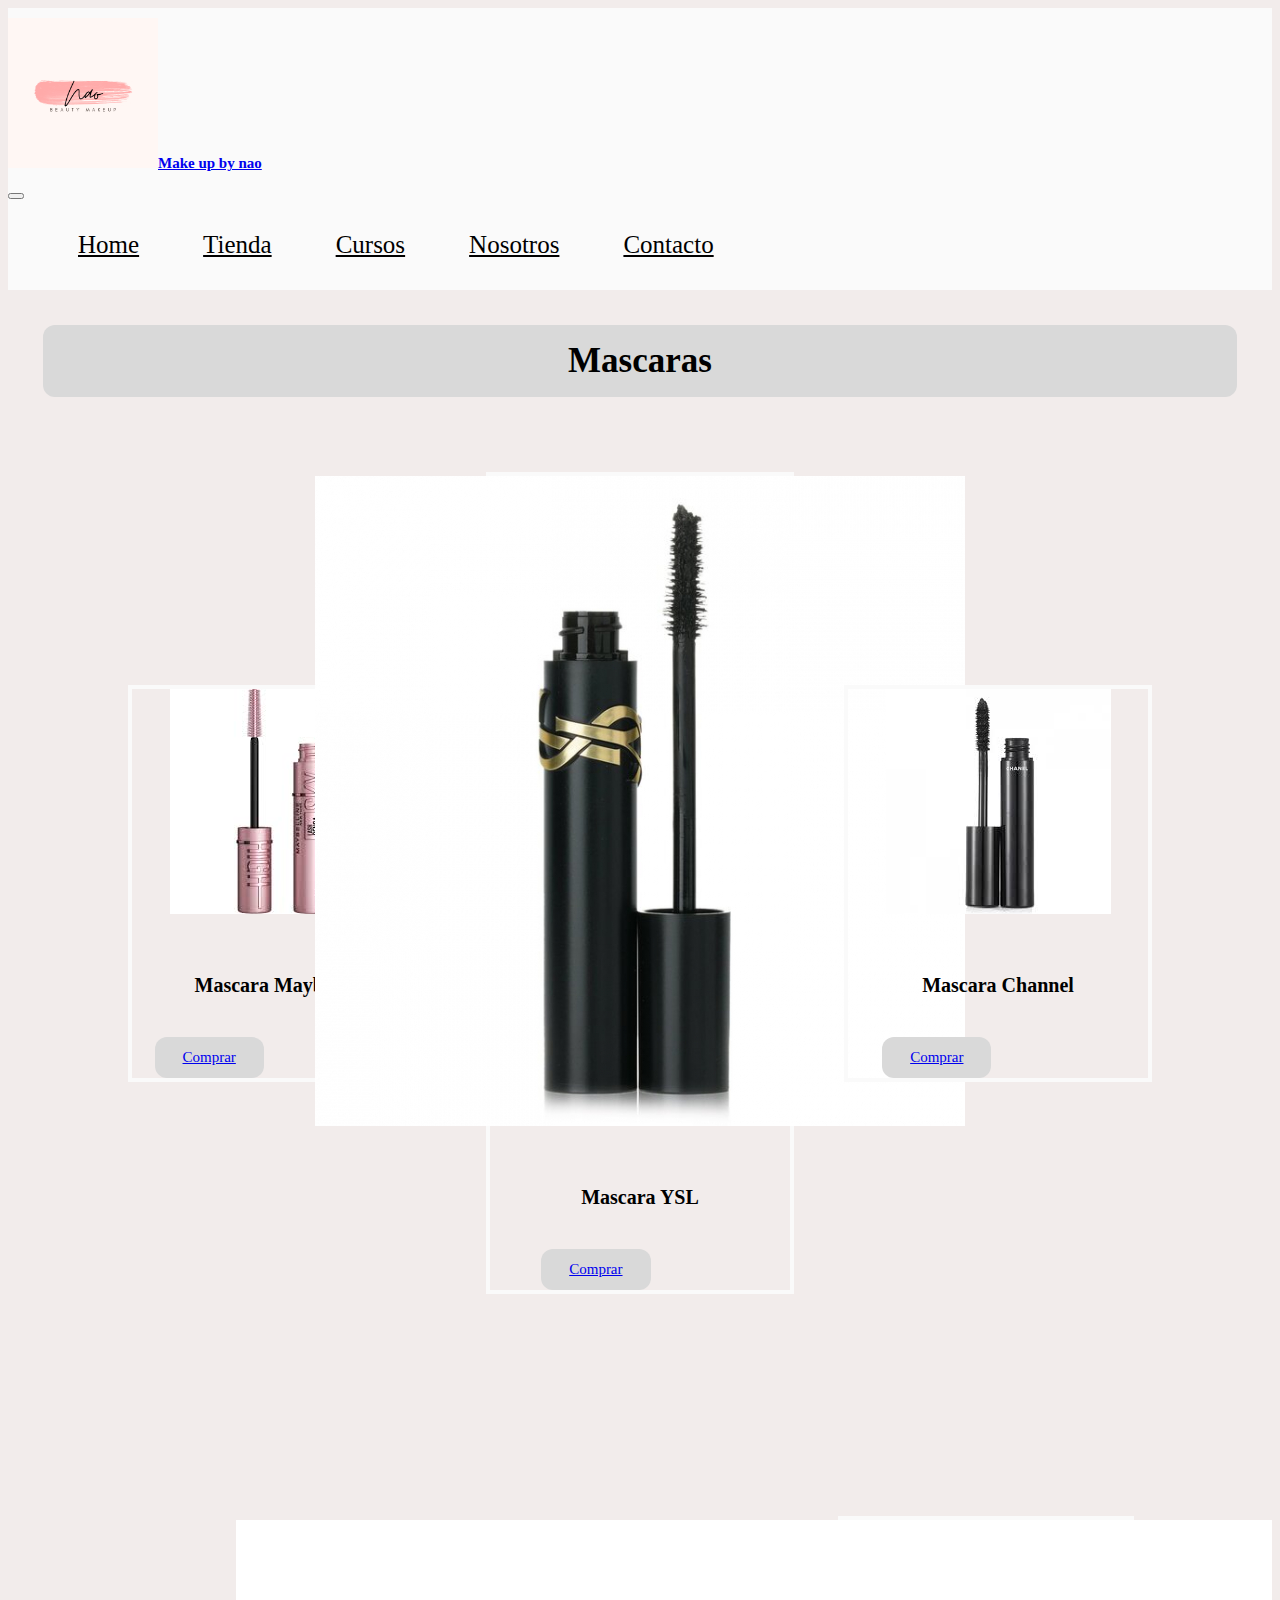
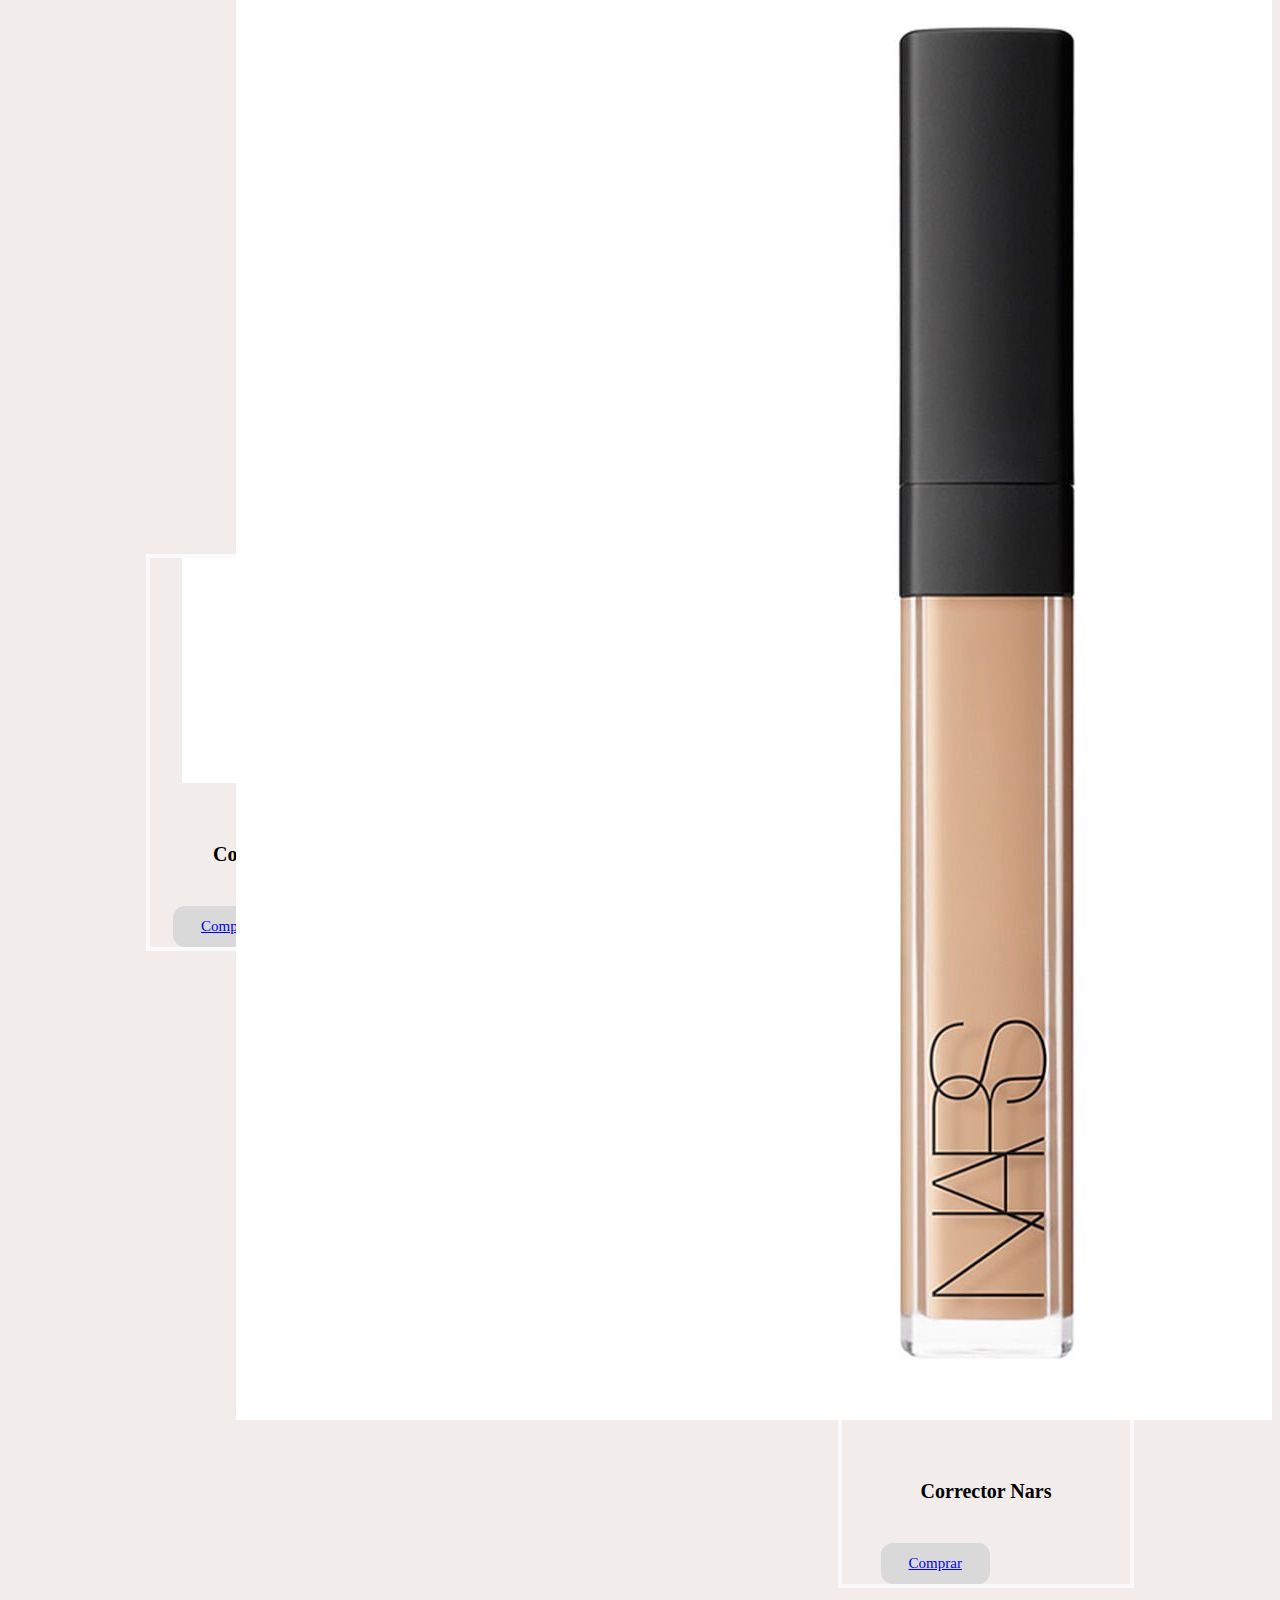
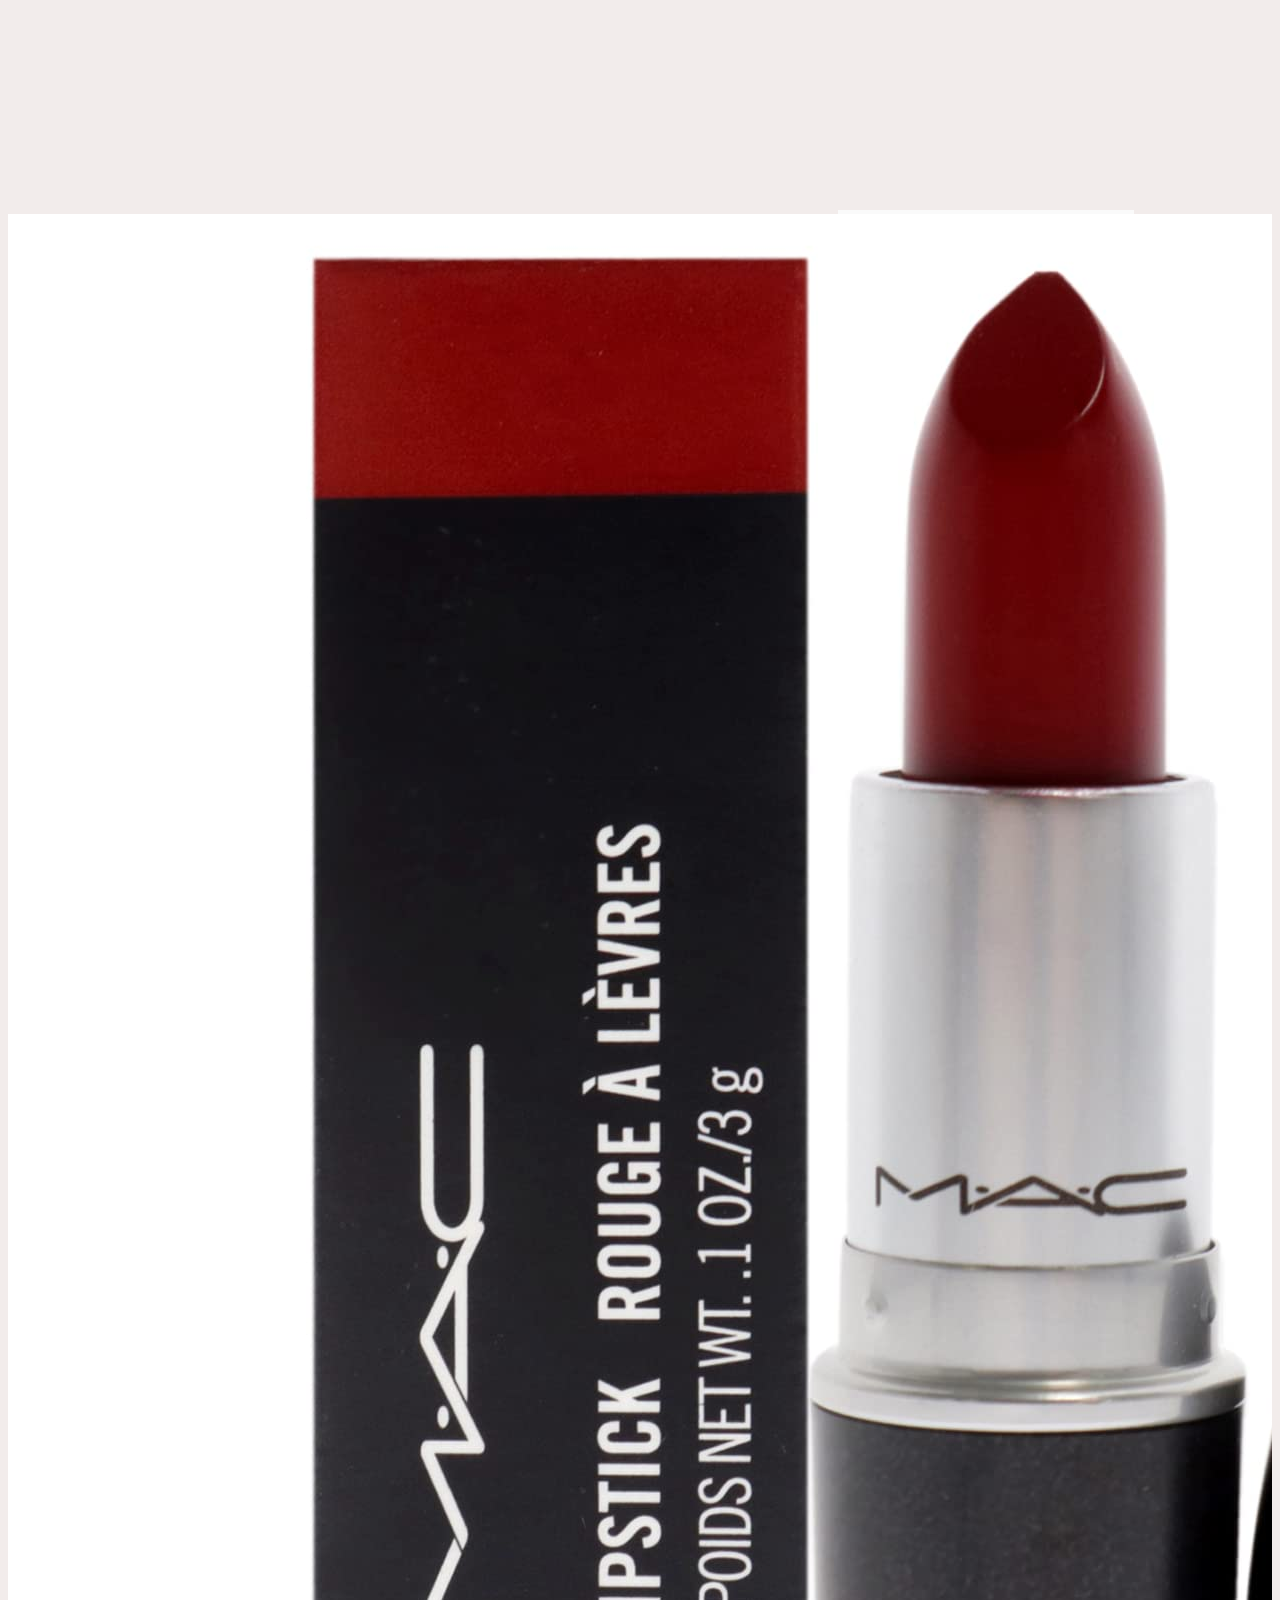
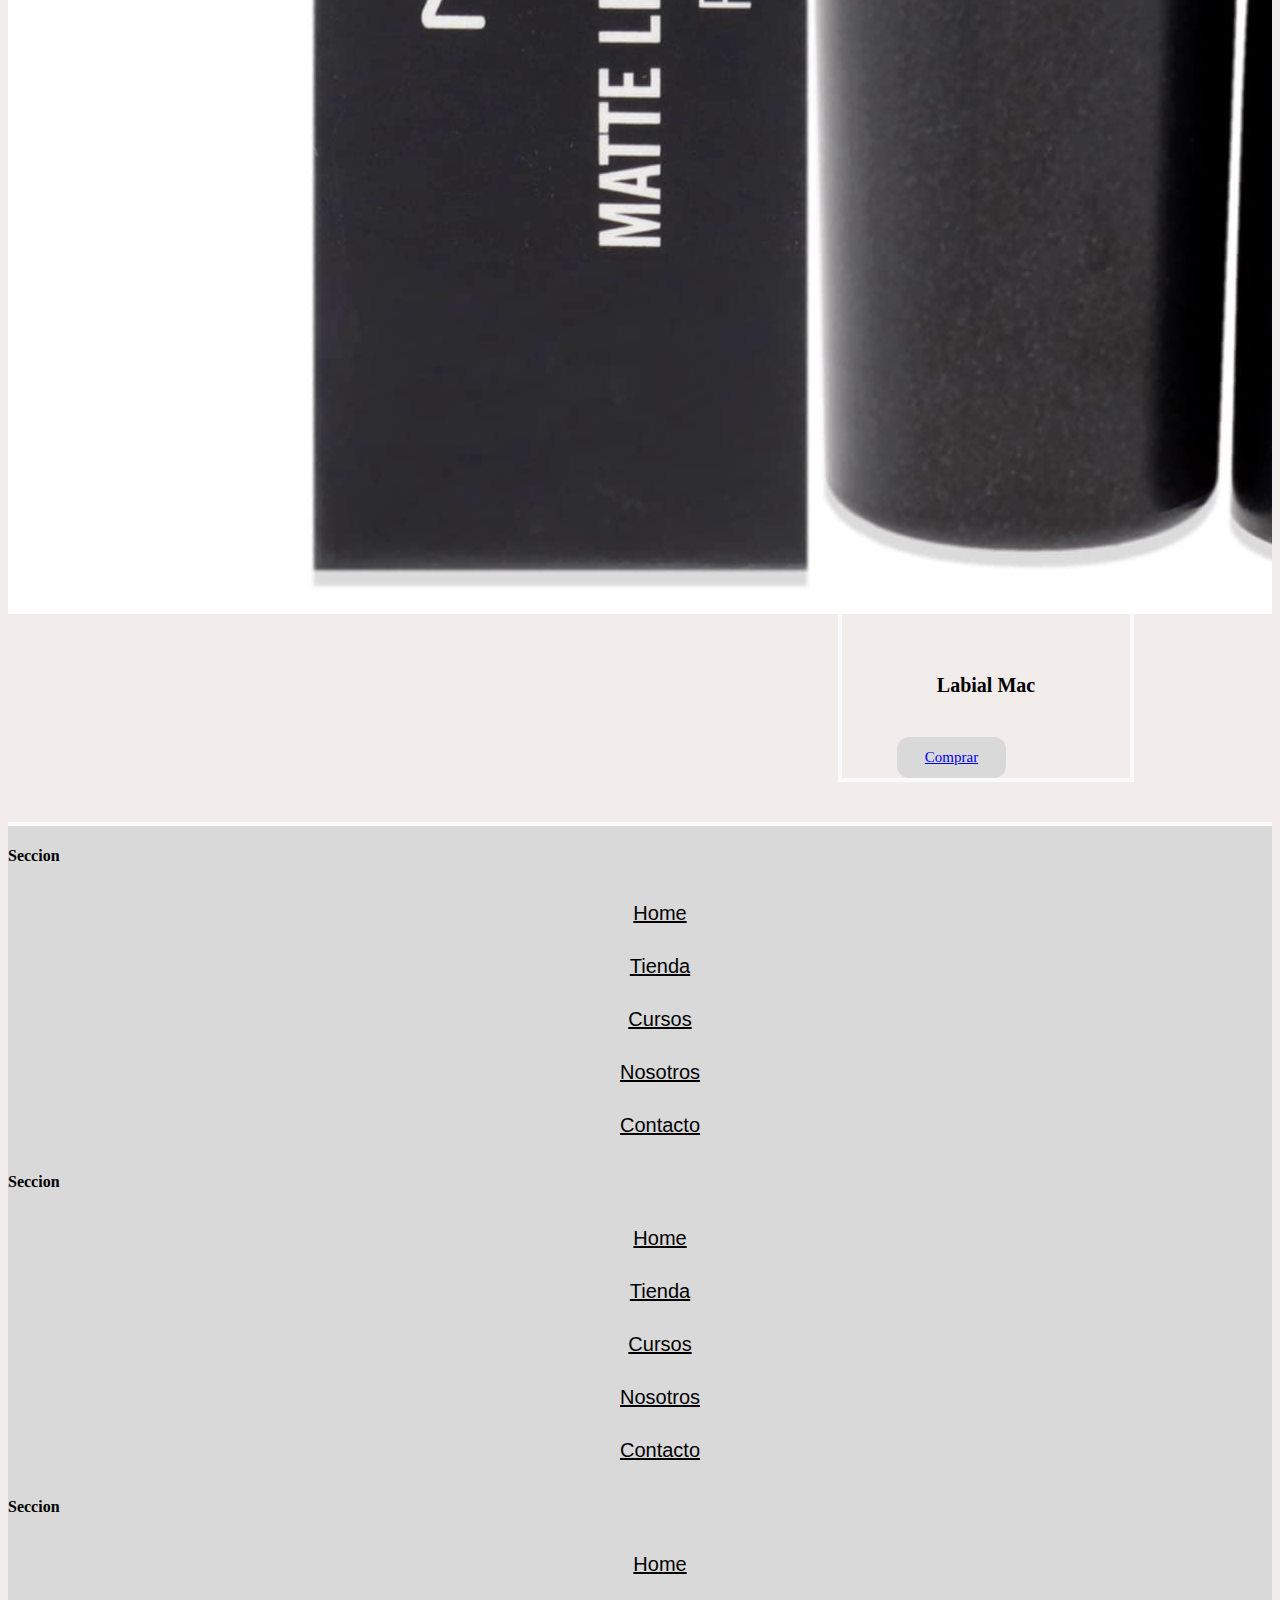
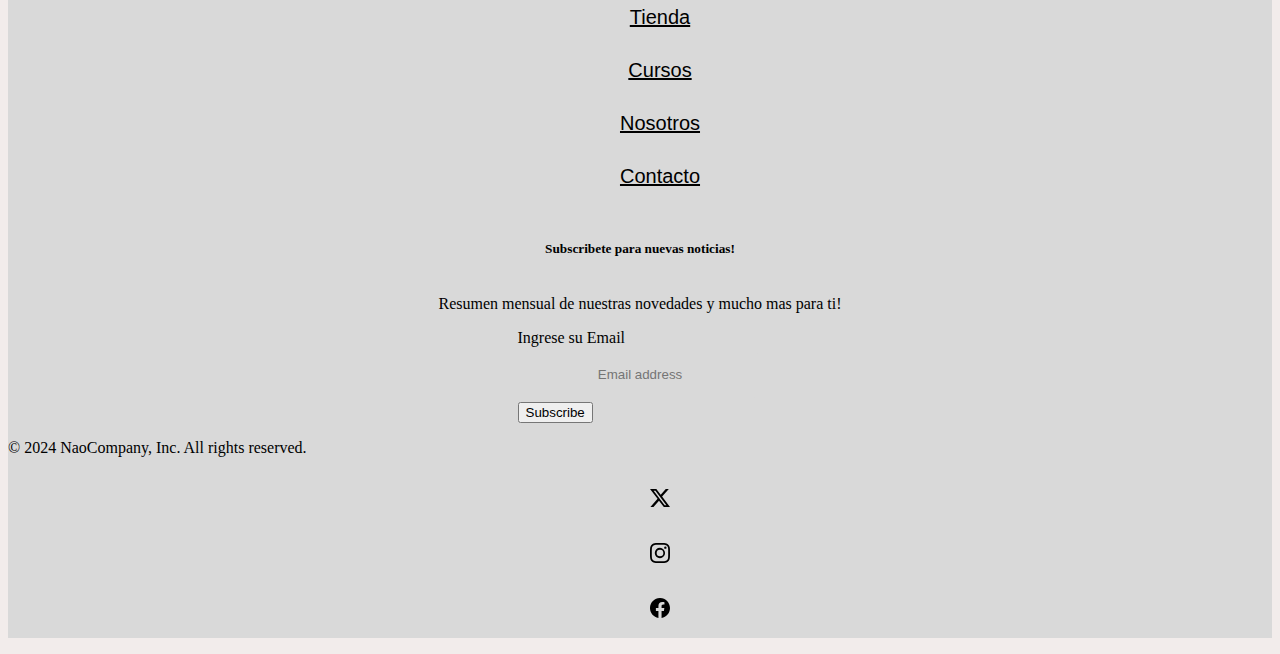
<file: pages/tienda.html>
<!DOCTYPE html>
<html lang="es">

<head>
    <meta charset="UTF-8">
    <meta name="viewport" content="width=device-width, initial-scale=1.0">
    <meta name="description"
        content="Algunas de las marcas que podrías encontrar en nuestra plataforma incluyen: Cosméticos MAC, Belleza Fenty de Rihanna">
    <title> Tienda / Makeup by Nao</title>
    <link rel="shortcut icon" href="../assets/logoNao2.png" type="image/x-icon">
    <link href="https://cdn.jsdelivr.net/npm/bootstrap@5.3.2/dist/css/bootstrap.min.css" rel="stylesheet"
        integrity="sha384-T3c6CoIi6uLrA9TneNEoa7RxnatzjcDSCmG1MXxSR1GAsXEV/Dwwykc2MPK8M2HN" crossorigin="anonymous">
    <link rel="stylesheet" href="../css/style.css">
    <link href="https://unpkg.com/aos@2.3.1/dist/aos.css" rel="stylesheet">
</head>

<body>
    <header>
        <nav class="navbar navbar-expand-lg bg-body-tertiary">
            <div class="container-fluid">
                <h1><img class="logoNao" src="../assets/logoNao.png"Logo Nao"><a class="navbar-brand" href="../index.html">Make up by nao</a></h1>
                <button class="navbar-toggler" type="button" data-bs-toggle="collapse" data-bs-target="#navbarNav"
                    aria-controls="navbarNav" aria-expanded="false" aria-label="Toggle navigation">
                    <span class="navbar-toggler-icon"></span>
                </button>
                <div class="collapse navbar-collapse" id="navbarNav">
                    <ul class="navbar-nav">
                        <li class="nav-item">
                            <a class="nav-link active" aria-current="page" href="../index.html">Home</a>
                        </li>
                        <li class="nav-item">
                            <a class="nav-link" href="tienda.html">Tienda</a>
                        </li>
                        <li class="nav-item">
                            <a class="nav-link" href="cursos.html">Cursos</a>
                        </li>
                        <li class="nav-item">
                            <a class="nav-link" href="nosotros.html">Nosotros</a>
                        </li>
                        <li class="nav-item">
                            <a class="nav-link" href="contacto.html">Contacto</a>
                        </li>
                    
                    </ul>
                </div>
            </div>
        </nav>
    </header>
    <main>
        <h2 class="textmascara" data-aos="fade-right" data-aos-offset="300" data-aos-easing="ease-in-sine">Mascaras</h2>
        <section class="mascaras">
            <div class="card mas">
                <img src="../assets/mascara2.jpg" class="card-img-top" alt="Mascara Maybellin">
                <div class="card-body">
                    <h3 class="card-title">Mascara Maybelline</h3>
                    <a href="#" class="btn btn-primary button">Comprar</a>
                </div>
            </div>

            <div class="card mas">
                <img src="../assets/mascara3ysl.jpg" class="card-img-top" alt="Mascara YSL">
                <div class="card-body">
                    <h3 class="card-title">Mascara YSL</h3>
                    <a href="#" class="btn btn-primary button">Comprar</a>
                </div>
            </div>

            <div class="card mas">
                <img src="../assets/mascara4chanel.jpg" class="card-img-top" alt="Mascara Channel">
                <div class="card-body">
                    <h3 class="card-title">Mascara Channel</h3>
                    <a href="#" class="btn btn-primary button">Comprar</a>
                </div>
            </div>
        </section>

        <h2 data-aos="fade-right" data-aos-offset="300" data-aos-easing="ease-in-sine">correctores </h2>
        <section class="correctores">

            <div class="card correc" style="width: 18rem;">
                <img src="../assets/corrector2.jpg" class="card-img-top" alt="Corrector Channel">
                <div class="card-body">
                    <h3 class="card-title">Corrector Channel</h3>
                    <a href="#" class="btn btn-primary button">Comprar</a>
                </div>
            </div>

            <div class="card correc" style="width: 18rem;">
                <img src="../assets/corrector5.jpg" class="card-img-top" alt="Corrector Rare Beuty">
                <div class="card-body">
                    <h3 class="card-title">Corrector Rare Beuty</h3>
                    <a href="#" class="btn btn-primary button">Comprar</a>
                </div>
            </div>

            <div class="card correc" style="width: 18rem;">
                <img src="../assets/corrector4.jpg" class="card-img-top" alt="Corrector Nars">
                <div class="card-body">
                    <h3 class="card-title">Corrector Nars</h3>
                    <a href="#" class="btn btn-primary button">Comprar</a>
                </div>
            </div>
        </section>

        <h2 data-aos="fade-right" data-aos-offset="300" data-aos-easing="ease-in-sine">Labiales</h2>
        <section class="correctores">

            <div class="card correc" style="width: 18rem;">
                <img src="../assets/fentygloss1.jpeg" class="card-img-top" alt="Fenty Gloss">
                <div class="card-body">
                    <h3 class="card-title">fenty gloss</h3>
                    <a href="#" class="btn btn-primary button">Comprar</a>
                </div>
            </div>

            <div class="card correc" style="width: 18rem;">
                <img src="../assets/labial2.jpg" class="card-img-top labialimg" alt="Labial Maybelline">
                <div class="card-body">
                    <h3 class="card-title">Labial Maybellin</h3>
                    <a href="#" class="btn btn-primary button">Comprar</a>
                </div>
            </div>

            <div class="card correc" style="width: 18rem;">
                <img src="../assets/labial3mac.jpg" class="card-img-top" alt="Labial Mac">
                <div class="card-body">
                    <h3 class="card-title">Labial Mac</h3>
                    <a href="#" class="btn btn-primary button">Comprar</a>
                </div>
            </div>
        </section>


    </main>
    <div>
        <footer class="py-5">
            <div class="row">
                <div class="col-6 col-md-2 mb-3">
                    <h4>Seccion</h4>
                    <ul class="nav flex-column">
                        <li class="nav-item mb-2"><a href="../index.html" class="nav-link p-0 text-body-secondary">Home</a></li>
                        <li class="nav-item mb-2"><a href="tienda.html" class="nav-link p-0 text-body-secondary">Tienda</a>
                        </li>
                        <li class="nav-item mb-2"><a href="cursos.html" class="nav-link p-0 text-body-secondary">Cursos</a>
                        </li>
                        <li class="nav-item mb-2"><a href="nosotros.html" class="nav-link p-0 text-body-secondary">Nosotros</a>
                        </li>
                        <li class="nav-item mb-2"><a href="contacto.html" class="nav-link p-0 text-body-secondary">Contacto</a>
                        </li>
                    </ul>
                </div>

                <div class="col-6 col-md-2 mb-3">
                    <h4>Seccion</h4>
                    <ul class="nav flex-column">
                        <li class="nav-item mb-2"><a href="../index.html" class="nav-link p-0 text-body-secondary">Home</a></li>
                        <li class="nav-item mb-2"><a href="tienda.html" class="nav-link p-0 text-body-secondary">Tienda</a>
                        </li>
                        <li class="nav-item mb-2"><a href="cursos.html" class="nav-link p-0 text-body-secondary">Cursos</a>
                        </li>
                        <li class="nav-item mb-2"><a href="nosotros.html" class="nav-link p-0 text-body-secondary">Nosotros</a>
                        </li>
                        <li class="nav-item mb-2"><a href="contacto.html" class="nav-link p-0 text-body-secondary">Contacto</a>
                        </li>
                    </ul>
                </div>

                <div class="col-6 col-md-2 mb-3">
                    <h4>Seccion</h4>
                    <ul class="nav flex-column">
                        <li class="nav-item mb-2"><a href="../index.html" class="nav-link p-0 text-body-secondary">Home</a></li>
                        <li class="nav-item mb-2"><a href="tienda.html" class="nav-link p-0 text-body-secondary">Tienda</a>
                        </li>
                        <li class="nav-item mb-2"><a href="cursos.html" class="nav-link p-0 text-body-secondary">Cursos</a>
                        </li>
                        <li class="nav-item mb-2"><a href="nosotros.html" class="nav-link p-0 text-body-secondary">Nosotros</a>
                        </li>
                        <li class="nav-item mb-2"><a href="contacto.html" class="nav-link p-0 text-body-secondary">Contacto</a>
                        </li>
                    </ul>
                </div>

                <div class="col-md-5 offset-md-1 mb-3">
                    <form>
                        <h5>Subscribete para nuevas noticias!</h5>
                        <p>Resumen mensual de nuestras novedades y mucho mas para ti!</p>
                        <div class="d-flex flex-column flex-sm-row w-100 gap-2">
                            <label for="newsletter1" class="visually-hidden">Ingrese su Email</label>
                            <input id="newsletter1" type="text" class="form-control" placeholder="Email address">
                            <button class="btn btn-primary" type="button">Subscribe</button>
                        </div>
                    </form>
                </div>
            </div>

            <div class="d-flex flex-column flex-sm-row justify-content-between py-4 my-4 border-top">
                <p>&copy; 2024 NaoCompany, Inc. All rights reserved.</p>
                <ul class="list-unstyled d-flex">
                    <li class="ms-3"><a class="link-body-emphasis"  target="_blank" href="https://twitter.com/"><svg
                                xmlns="http://www.w3.org/2000/svg" width="20" height="20" fill="currentColor"
                                class="bi bi-twitter-x" viewBox="0 0 16 16">
                                <path
                                    d="M12.6.75h2.454l-5.36 6.142L16 15.25h-4.937l-3.867-5.07-4.425 5.07H.316l5.733-6.57L0 .75h5.063l3.495 4.633L12.601.75Zm-.86 13.028h1.36L4.323 2.145H2.865z" />
                            </svg></a></li>
                    <li class="ms-3"><a class="link-body-emphasis"  target="_blank" href="https://www.instagram.com/"><svg
                                xmlns="http://www.w3.org/2000/svg" width="20" height="20" fill="currentColor"
                                class="bi bi-instagram" viewBox="0 0 16 16">
                                <path
                                    d="M8 0C5.829 0 5.556.01 4.703.048 3.85.088 3.269.222 2.76.42a3.9 3.9 0 0 0-1.417.923A3.9 3.9 0 0 0 .42 2.76C.222 3.268.087 3.85.048 4.7.01 5.555 0 5.827 0 8.001c0 2.172.01 2.444.048 3.297.04.852.174 1.433.372 1.942.205.526.478.972.923 1.417.444.445.89.719 1.416.923.51.198 1.09.333 1.942.372C5.555 15.99 5.827 16 8 16s2.444-.01 3.298-.048c.851-.04 1.434-.174 1.943-.372a3.9 3.9 0 0 0 1.416-.923c.445-.445.718-.891.923-1.417.197-.509.332-1.09.372-1.942C15.99 10.445 16 10.173 16 8s-.01-2.445-.048-3.299c-.04-.851-.175-1.433-.372-1.941a3.9 3.9 0 0 0-.923-1.417A3.9 3.9 0 0 0 13.24.42c-.51-.198-1.092-.333-1.943-.372C10.443.01 10.172 0 7.998 0zm-.717 1.442h.718c2.136 0 2.389.007 3.232.046.78.035 1.204.166 1.486.275.373.145.64.319.92.599s.453.546.598.92c.11.281.24.705.275 1.485.039.843.047 1.096.047 3.231s-.008 2.389-.047 3.232c-.035.78-.166 1.203-.275 1.485a2.5 2.5 0 0 1-.599.919c-.28.28-.546.453-.92.598-.28.11-.704.24-1.485.276-.843.038-1.096.047-3.232.047s-2.39-.009-3.233-.047c-.78-.036-1.203-.166-1.485-.276a2.5 2.5 0 0 1-.92-.598 2.5 2.5 0 0 1-.6-.92c-.109-.281-.24-.705-.275-1.485-.038-.843-.046-1.096-.046-3.233s.008-2.388.046-3.231c.036-.78.166-1.204.276-1.486.145-.373.319-.64.599-.92s.546-.453.92-.598c.282-.11.705-.24 1.485-.276.738-.034 1.024-.044 2.515-.045zm4.988 1.328a.96.96 0 1 0 0 1.92.96.96 0 0 0 0-1.92m-4.27 1.122a4.109 4.109 0 1 0 0 8.217 4.109 4.109 0 0 0 0-8.217m0 1.441a2.667 2.667 0 1 1 0 5.334 2.667 2.667 0 0 1 0-5.334" />
                            </svg></a></li>
                    <li class="ms-3"><a class="link-body-emphasis" target="_blank" href="https://es-la.facebook.com/"><svg
                                xmlns="http://www.w3.org/2000/svg" width="20" height="20" fill="currentColor"
                                class="bi bi-facebook" viewBox="0 0 16 16">
                                <path
                                    d="M16 8.049c0-4.446-3.582-8.05-8-8.05C3.58 0-.002 3.603-.002 8.05c0 4.017 2.926 7.347 6.75 7.951v-5.625h-2.03V8.05H6.75V6.275c0-2.017 1.195-3.131 3.022-3.131.876 0 1.791.157 1.791.157v1.98h-1.009c-.993 0-1.303.621-1.303 1.258v1.51h2.218l-.354 2.326H9.25V16c3.824-.604 6.75-3.934 6.75-7.951" />
                            </svg></a></li>

                </ul>
            </div>
        </footer> 
    <script src="https://cdn.jsdelivr.net/npm/bootstrap@5.3.2/dist/js/bootstrap.bundle.min.js"
        integrity="sha384-C6RzsynM9kWDrMNeT87bh95OGNyZPhcTNXj1NW7RuBCsyN/o0jlpcV8Qyq46cDfL"
        crossorigin="anonymous"></script>

    <script src="https://unpkg.com/aos@2.3.1/dist/aos.js"></script>
    <script>
        AOS.init();
    </script>
</body>

</html>
</file>
<file: css/style.css>
header {
  width: 100%;
  height: max-content;
  display: flex;
  grid-area: header;
  background-color: #fafafa;
}

h1 {
  display: block;
  width: max-content;
  height: max-content;
  font-size: 15px;
  font-family: Georgia, "Times New Roman", Times, serif;
}

.navbar {
  background-color: #fafafa;
  height: max-content;
  width: 100%;
  display: flex;
  align-items: center;
}

.logoNao {
  background-image: url(/assets/logoNao.png);
  height: 150px;
  width: 150px;
}

li {
  font-family: Georgia, "Times New Roman", Times, serif;
  font-size: 10px;
  text-align: center;
  text-decoration: none;
  list-style: none;
  display: inline-block;
  padding: 15px;
}

.buttonNav a {
  text-align: center;
  text-decoration: none;
}

li a {
  color: black;
  padding: 15px;
}

main {
  display: flex;
  flex-direction: column;
  justify-content: center;
  grid-area: main;
  height: max-content;
  overflow: hidden;
}

.maquillaje {
  display: inline-block;
  background-image: url(/assets/maquillaje2.jpg);
  background-repeat: no-repeat;
  background-size: cover;
  border: none;
  width: 100%;
  height: 100%;
}

h2 {
  display: inline-block;
  background-color: rgb(217, 217, 217);
  text-align: left;
  font-size: 35px;
  border: none;
  border-radius: 12px;
  padding: 16px 34px;
  text-align: center;
  margin: 35px 35px;
}

/*section*/
.contenedorCards {
  display: flex;
  flex-direction: column;
  align-content: center;
  align-items: flex-start;
  padding: top;
  text-align: center;
  margin: 5px, 10px;
  align-items: center;
  height: max-content;
  justify-content: space-around;
  margin: 3rem auto;
}

.One {
  display: flex;
  height: auto;
  width: 250px;
  gap: 3.75rem;
  margin: 5px;
}

h3 {
  display: inline-block;
  font-size: 20px;
  padding: 20px 40px;
  text-align: center;
  margin: 30px;
  gap: 15px;
}

main h3 {
  margin: 20px 0px;
  display: block;
  text-align: start;
}

.button {
  display: inline-block;
  align-content: center;
  background-color: rgb(217, 217, 217);
  border: none;
  font-size: 15px;
  border-radius: 12px;
  padding: 12px 28px;
}

.mascaras {
  display: flex;
  flex-direction: column;
  margin-bottom: 40px;
  gap: 10px;
  margin-left: 50px;
}

.mas {
  display: flex;
  flex-direction: column;
  width: 300px;
  align-items: center;
  gap: 1.25rem;
  height: max-content;
  border: #fafafa solid 4px;
}

.correctores {
  display: flex;
  flex-direction: column;
  margin-bottom: 40px;
  gap: 10px;
  margin-left: 50px;
}

.correc {
  display: flex;
  flex-direction: column;
  width: 300px;
  align-items: center;
  gap: 1.25rem;
  height: max-content;
  border: #fafafa solid 4px;
}

.Labiales {
  display: flex;
  flex-direction: column;
  margin-bottom: 40px;
  gap: 10px;
  margin-left: 50px;
}

.labial {
  display: flex;
  flex-direction: column;
  width: 300px;
  align-items: center;
  gap: 1.25rem;
  height: max-content;
  border: #fafafa solid 4px;
}

.labialimg {
  width: auto;
  height: 280px;
}

.conteiner {
  background-color: rgb(217, 217, 217);
  border: none;
  max-width: 100%;
  height: max-content;
  display: flex;
  flex-direction: column;
}

.cardss {
  background-color: rgb(217, 217, 217);
  display: flex;
  flex-direction: row;
  flex-wrap: wrap;
  width: 100%;
  height: 100%;
  overflow: hidden;
}

.contenedorMaquillaje {
  display: flex;
  flex-direction: column;
  margin-bottom: 5rem;
}

.contenedorMaquillaje1 {
  display: flex;
  flex-direction: column;
  align-items: center;
  justify-items: center;
  background-color: rgb(217, 217, 217);
}

.texto p {
  text-align: center;
  font-size: 25px;
  display: block;
}

.imagen {
  width: 80%;
  height: 30rem;
  background-image: url(../assets/curso-de-automaquillaje.jpg);
  background-size: contain;
  background-repeat: no-repeat;
}

.imagen2 {
  width: 80%;
  height: 30rem;
  background-image: url(../assets/maquillajesocial.jpg);
  background-size: contain;
  background-repeat: no-repeat;
}

.conteiner p {
  display: inline-block;
  align-content: center;
  font-size: 25px;
  text-align: center;
  background-position: center;
  flex-wrap: nowrap;
  font-family: Georgia, "Times New Roman", Times, serif;
  /*position: absolute;*/
  padding: 2px;
}

.auto {
  display: flex;
  background-image: url(/assets/curso-de-automaquillaje.jpg);
  background-repeat: no-repeat;
  background-size: cover;
  width: 400px;
  height: 400px;
}

.social {
  display: flex;
  background-image: url(/assets/maquillajesocial.jpg);
  background-repeat: no-repeat;
  background-size: cover;
  width: 400px;
  height: 400px;
  margin: 30px 50px;
}

.contenedorNosotros {
  background-color: rgb(217, 217, 217);
  display: flex;
  width: 100%;
  height: 250px;
  border: none;
  padding: 5px;
  margin: 30px 4px;
  border-radius: 12px;
}
.contenedorNosotros p {
  display: flex;
  font-size: 13px;
  text-align: center;
  flex-wrap: nowrap;
  font-family: Georgia, "Times New Roman", Times, serif;
  position: absolute;
  padding: 2px;
}

.maps {
  display: flex;
  flex-direction: column;
  align-items: center;
  margin: 20px 4px;
  gap: 30px;
}

.maps1 {
  height: 80%;
  width: 80%;
}

.maps2 {
  height: 80%;
  width: 80%;
}

form {
  display: flex;
  flex-direction: column;
  justify-content: center;
  align-items: center;
}

.contacto {
  display: flex;
  flex-direction: column;
  align-items: center;
  margin: 100px 100px;
  padding: 40px;
}

input {
  display: flex;
  text-align: center;
  border: 2px black;
  border-radius: 0.625rem;
  background-color: rgb(217, 217, 217);
  color: black;
  padding: 16px 32px;
  text-decoration: none;
  margin: 4px 2px;
  cursor: pointer;
  align-items: center;
}

footer {
  border-top: #fafafa 4px solid;
  background-color: rgb(217, 217, 217);
  width: 100%;
  grid-area: footer;
}

.footer {
  display: flex;
  flex-direction: column;
  margin: 8px 8px 0 5px;
}

footer li {
  display: block;
  font-size: 20px;
  font-family: Arial, Helvetica, sans-serif;
}

body {
  display: grid;
  background-color: rgb(242, 236, 235);
  grid-template-areas: "header" "main" "footer";
  grid-template-rows: auto auto auto;
  height: 100vh;
}

@media (min-width: 720px) {
  .logo {
    height: max-content;
    background-size: contain;
  }
  nav {
    width: 200px;
  }
  li {
    font-size: 25px;
  }
}
@media (min-width: 760px) {
  .contenedorCards {
    display: flex;
    flex-direction: row;
    gap: 20px;
  }
  .One {
    width: 280px;
    height: max-content;
  }
  .One img {
    height: 200px;
  }
}
@media (min-width: 760px) {
  .mascaras {
    margin: 20px;
    align-items: center;
  }
  .mas {
    margin: 20px;
  }
  main h3 {
    text-align: center;
  }
  .correctores {
    align-items: center;
    margin: 20px;
  }
  .correc {
    margin: 20px;
  }
  .Labiales {
    margin: 20px;
    align-items: center;
  }
  .labial {
    margin: 20px;
  }
}
@media (min-width: 1020px) {
  .mascaras {
    display: flex;
    justify-content: center;
    flex-direction: row;
  }
  .correctores,
  .labiales {
    display: flex;
    flex-direction: row;
    justify-content: center;
  }
}
@media (min-width: 1020px) {
  .contenedorMaquillaje1 {
    display: flex;
    flex-direction: row;
    justify-items: center;
    align-items: center;
  }
}
@media (min-width: 1020px) {
  .contenedorNosotros p {
    font-size: 25px;
  }
  .maps {
    display: flex;
    flex-direction: row;
    padding: 10px;
    align-items: center;
    margin: 20px 4px;
    gap: 30px;
  }
  .maps1 {
    height: max-content;
    width: 50%;
  }
  .maps2 {
    height: max-content;
    width: 50%;
  }
}

/*# sourceMappingURL=style.css.map */
</file>
